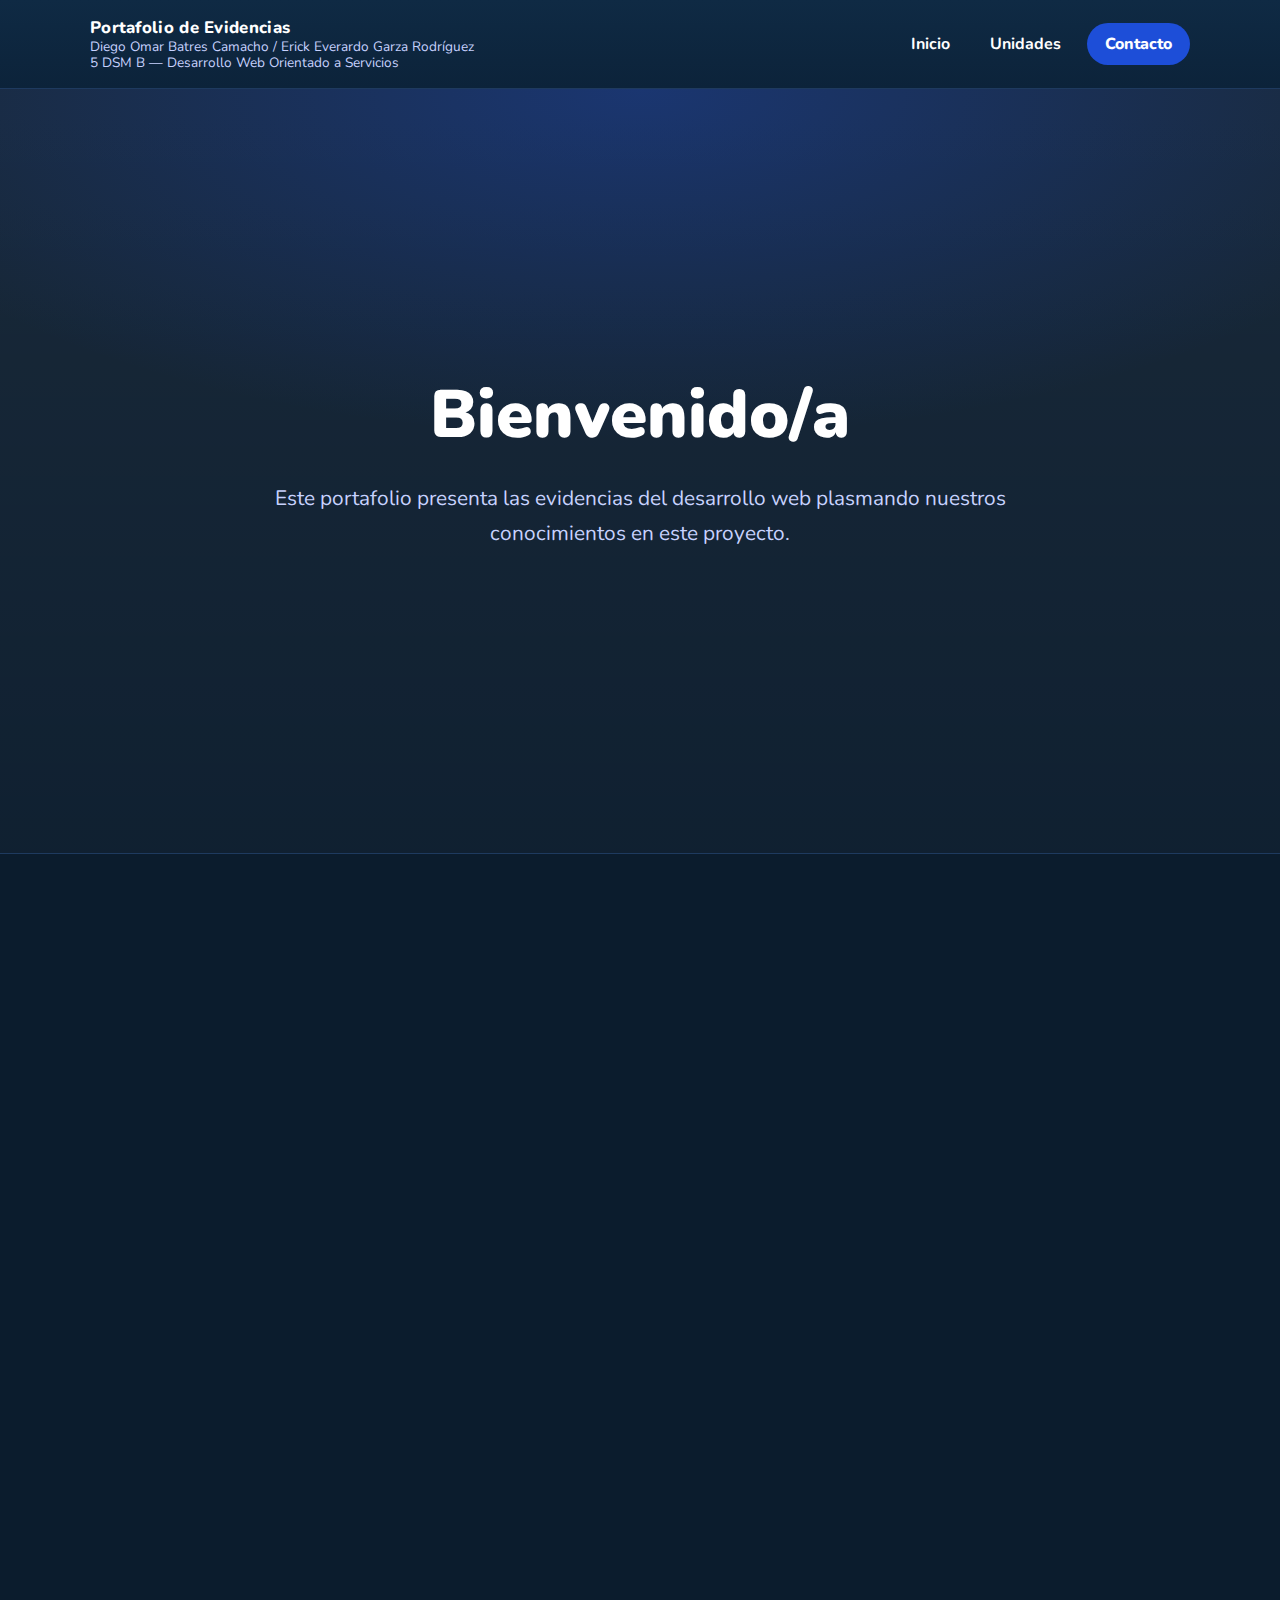
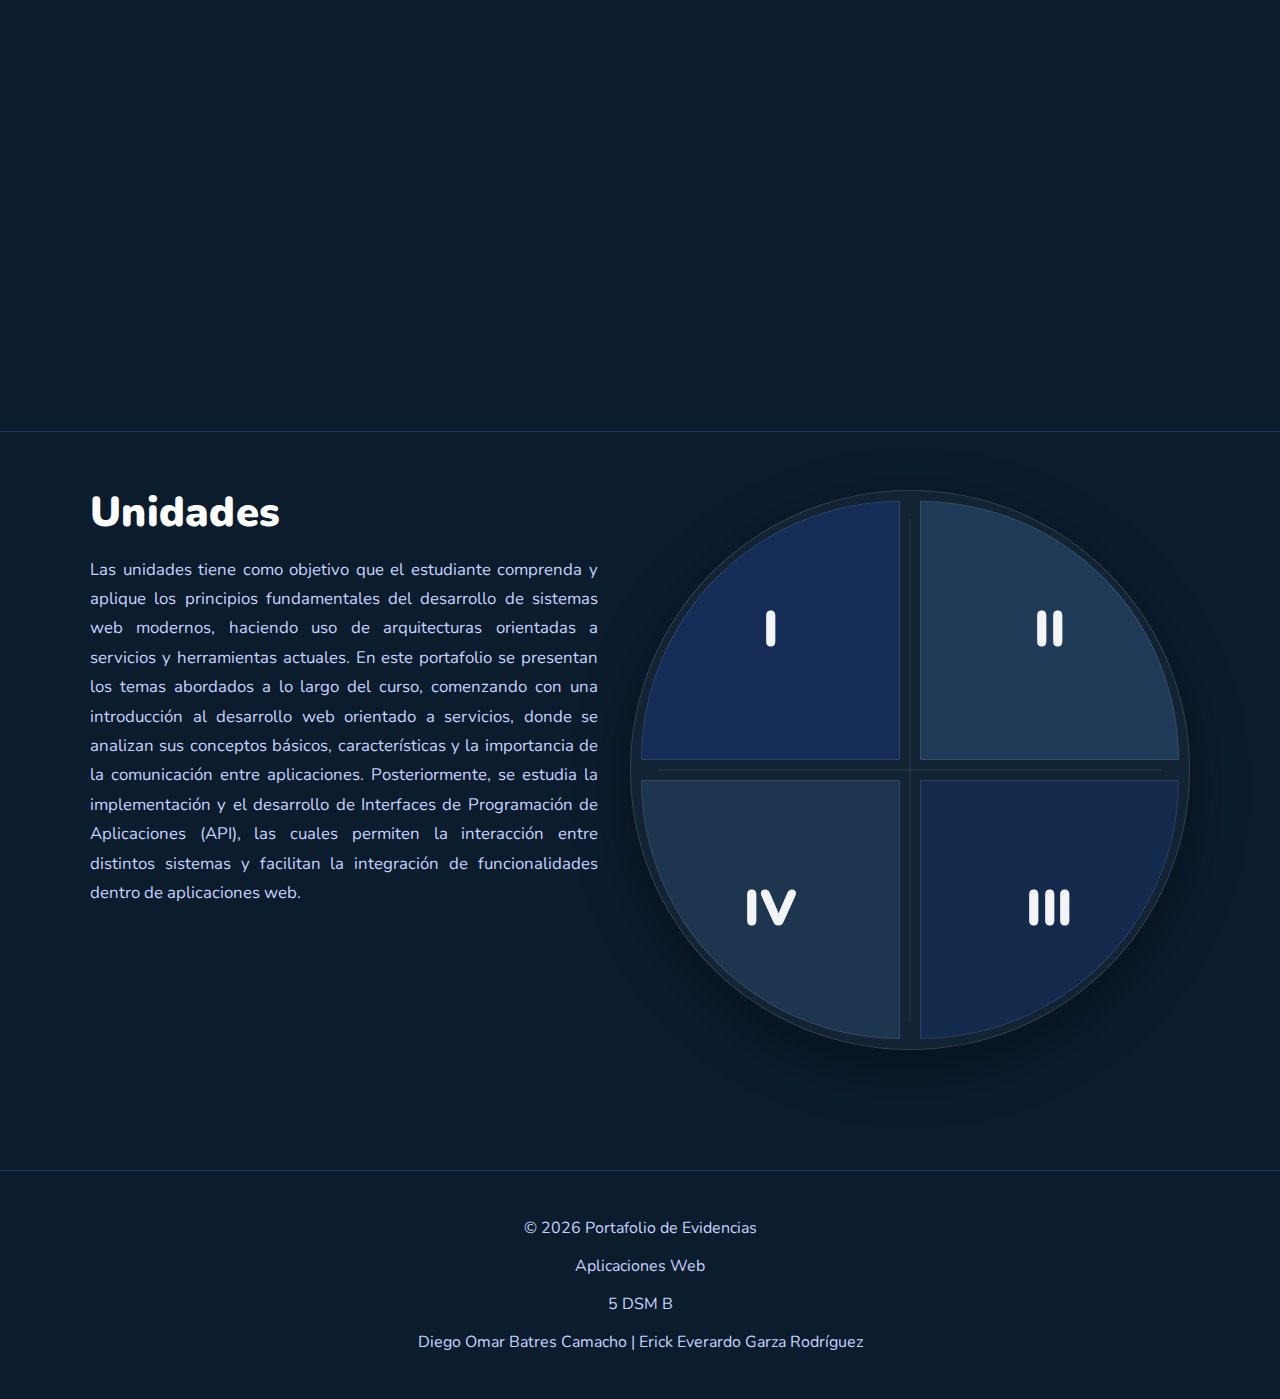
<file: virtualFolder/index.html>
<!doctype html>
<html lang="es">
<head>
  <meta charset="utf-8" />
  <meta name="viewport" content="width=device-width, initial-scale=1" />
  <title>Portafolio de Evidencias</title>

  <link rel="preconnect" href="https://fonts.googleapis.com">
  <link rel="preconnect" href="https://fonts.gstatic.com" crossorigin>
  <link href="https://fonts.googleapis.com/css2?family=Nunito:wght@400;600;700&display=swap" rel="stylesheet">

  <link rel="stylesheet" href="css/ssstyle.css" />
</head> 

<body id="top">

<!-- ===== HEADER ===== -->
<header class="site-header">
  <nav class="nav">

    <a class="brand" href="#top">

      <div class="brand__text">
        <div class="brand__title">Portafolio de Evidencias</div>
        <div class="brand__meta">Diego Omar Batres Camacho / Erick Everardo Garza Rodríguez</div>
        <div class="brand__meta">5 DSM B — Desarrollo Web Orientado a Servicios</div>
      </div>
    </a>

    <div class="nav__links">
      <a class="nav__link" href="#top">Inicio</a>
      <a class="nav__link" href="#unidades">Unidades</a>
      <a class="nav__btn" href="contacto.html">Contacto</a>
    </div>

  </nav>
</header>

<!-- ===== MAIN ===== -->
<main class="page-transition">
  <!-- ===== HERO ===== -->
  <section class="hero">
    <div class="hero__inner">
      <h1 class="hero__title wave">
        <span>B</span><span>i</span><span>e</span><span>n</span><span>v</span><span>e</span><span>n</span><span>i</span><span>d</span><span>o</span><span>/</span><span>a</span>
      </h1>
      <p class="hero__subtitle">
        Este portafolio presenta las evidencias del desarrollo web plasmando nuestros conocimientos en este proyecto.
      </p>
    </div>
  </section>
  <!-- ===== INFO (CARDS ALTERNADAS + WOW) ===== -->
  <section class="info">
    <div class="info-card left reveal">
      <div class="info-text">
        <h2>Propósito</h2>
        <p>
          Presentar de manera clara y estructurada las evidencias académicas obtenidas en la
          materia de Aplicaciones Web, demostrando la comprensión de los conceptos teóricos
          y prácticos relacionados con el desarrollo de sistemas web modernos orientados a servicios.
        </p>
      </div>
      <div class="info-icon">🎯</div>
    </div>
    <div class="info-card right reveal">
      <div class="info-icon">🧭</div>
      <div class="info-text">
        <h2>¿Qué encontrará el usuario?</h2>
        <p>
          Un conjunto de investigaciones, explicaciones y evidencias organizadas por unidades,
          donde se abordan temas fundamentales como el desarrollo web orientado a servicios,
          la implementación y el desarrollo de Interfaces de Programación de Aplicaciones (API),
          así como su correcta integración dentro de aplicaciones web.
        </p>
      </div>
    </div>
    <div class="info-card left reveal">
      <div class="info-text">
        <h2>Objetivo del proyecto</h2>
        <p>
          Demostrar, a través de un portafolio digital, los conocimientos adquiridos en la
          materia de Aplicaciones Web, aplicando buenas prácticas de diseño y desarrollo,
          con el fin de presentar una evidencia profesional que refleje la capacidad del
          estudiante para analizar, diseñar e implementar soluciones web funcionales.
        </p>
      </div>
      <div class="info-icon">🚀</div>
    </div>
  </section>

<!-- ===== UNIDADES ===== -->
<section id="unidades" class="section">
  <div class="container">

    <!-- ✅ SOLO ESTO: Layout como boceto (texto izquierda / círculo derecha) -->
    <div class="units__layout">

      <!-- IZQUIERDA: título + descripción -->
      <div class="units__left">
        <h2 class="units__title">Unidades</h2>
        <p class="units__description">
          Las unidades tiene como objetivo que el estudiante comprenda y aplique los principios fundamentales del desarrollo 
          de sistemas web modernos, haciendo uso de arquitecturas orientadas a servicios y herramientas actuales. 
          En este portafolio se presentan los temas abordados a lo largo del curso, 
          comenzando con una introducción al desarrollo web orientado a servicios, donde se analizan sus conceptos básicos, 
          características y la importancia de la comunicación entre aplicaciones. Posteriormente, 
          se estudia la implementación y el desarrollo de Interfaces de Programación de Aplicaciones (API), 
          las cuales permiten la interacción entre distintos sistemas y 
          facilitan la integración de funcionalidades dentro de aplicaciones web.
        </p>
      </div>

      <!-- DERECHA: círculo -->
      <div class="units__right">
        <div class="wheel2">
          <div class="wheel2__circle">

            <a class="quad quad--tl" href="unidades/u1.html">
              <div class="quad__front"><div class="quad__roman">I</div></div>
              <div class="quad__card">
                <div>
                  <h3>Unidad I</h3>
                  <p>Introducción al Desarrollo Web Orientado a Servicios.</p>
                  <span class="quad__cta">Entrar →</span>
                </div>
              </div>
            </a>

            <a class="quad quad--tr" href="unidades/u2.html">
              <div class="quad__front"><div class="quad__roman">II</div></div>
              <div class="quad__card">
                <div>
                  <h3>Unidad II</h3>
                  <p>Implementación de APIs.</p>
                  <span class="quad__cta">Entrar →</span>
                </div>
              </div>
            </a>

            <a class="quad quad--br" href="unidades/u3.html">
              <div class="quad__front"><div class="quad__roman">III</div></div>
              <div class="quad__card">
                <div>
                  <h3>Unidad III</h3>
                  <p>Desarrollo de APIs.</p>
                  <span class="quad__cta">Entrar →</span>
                </div>
              </div>
            </a>

            <a class="quad quad--bl" href="unidades/u4.html">
              <div class="quad__front"><div class="quad__roman">IV</div></div>
              <div class="quad__card">
                <div>
                  <h3>Unidad IV</h3>
                  <p>Implementación.</p>
                  <span class="quad__cta">Entrar →</span>
                </div>
              </div>
            </a>

          </div>
        </div>
      </div>

    </div>
    <!-- ✅ FIN del cambio -->

  </div>
</section>

</main>

<!-- ===== FOOTER ===== -->
<footer class="footer">
  <div class="footer-content">
    <p>© 2026 Portafolio de Evidencias</p>
    <p>Aplicaciones Web</p>
    <p>5 DSM B</p>
    <p>Diego Omar Batres Camacho | Erick Everardo Garza Rodríguez</p>
  </div>
</footer>
<script src="js/main.js"></script>

</body>
</html>
</file>
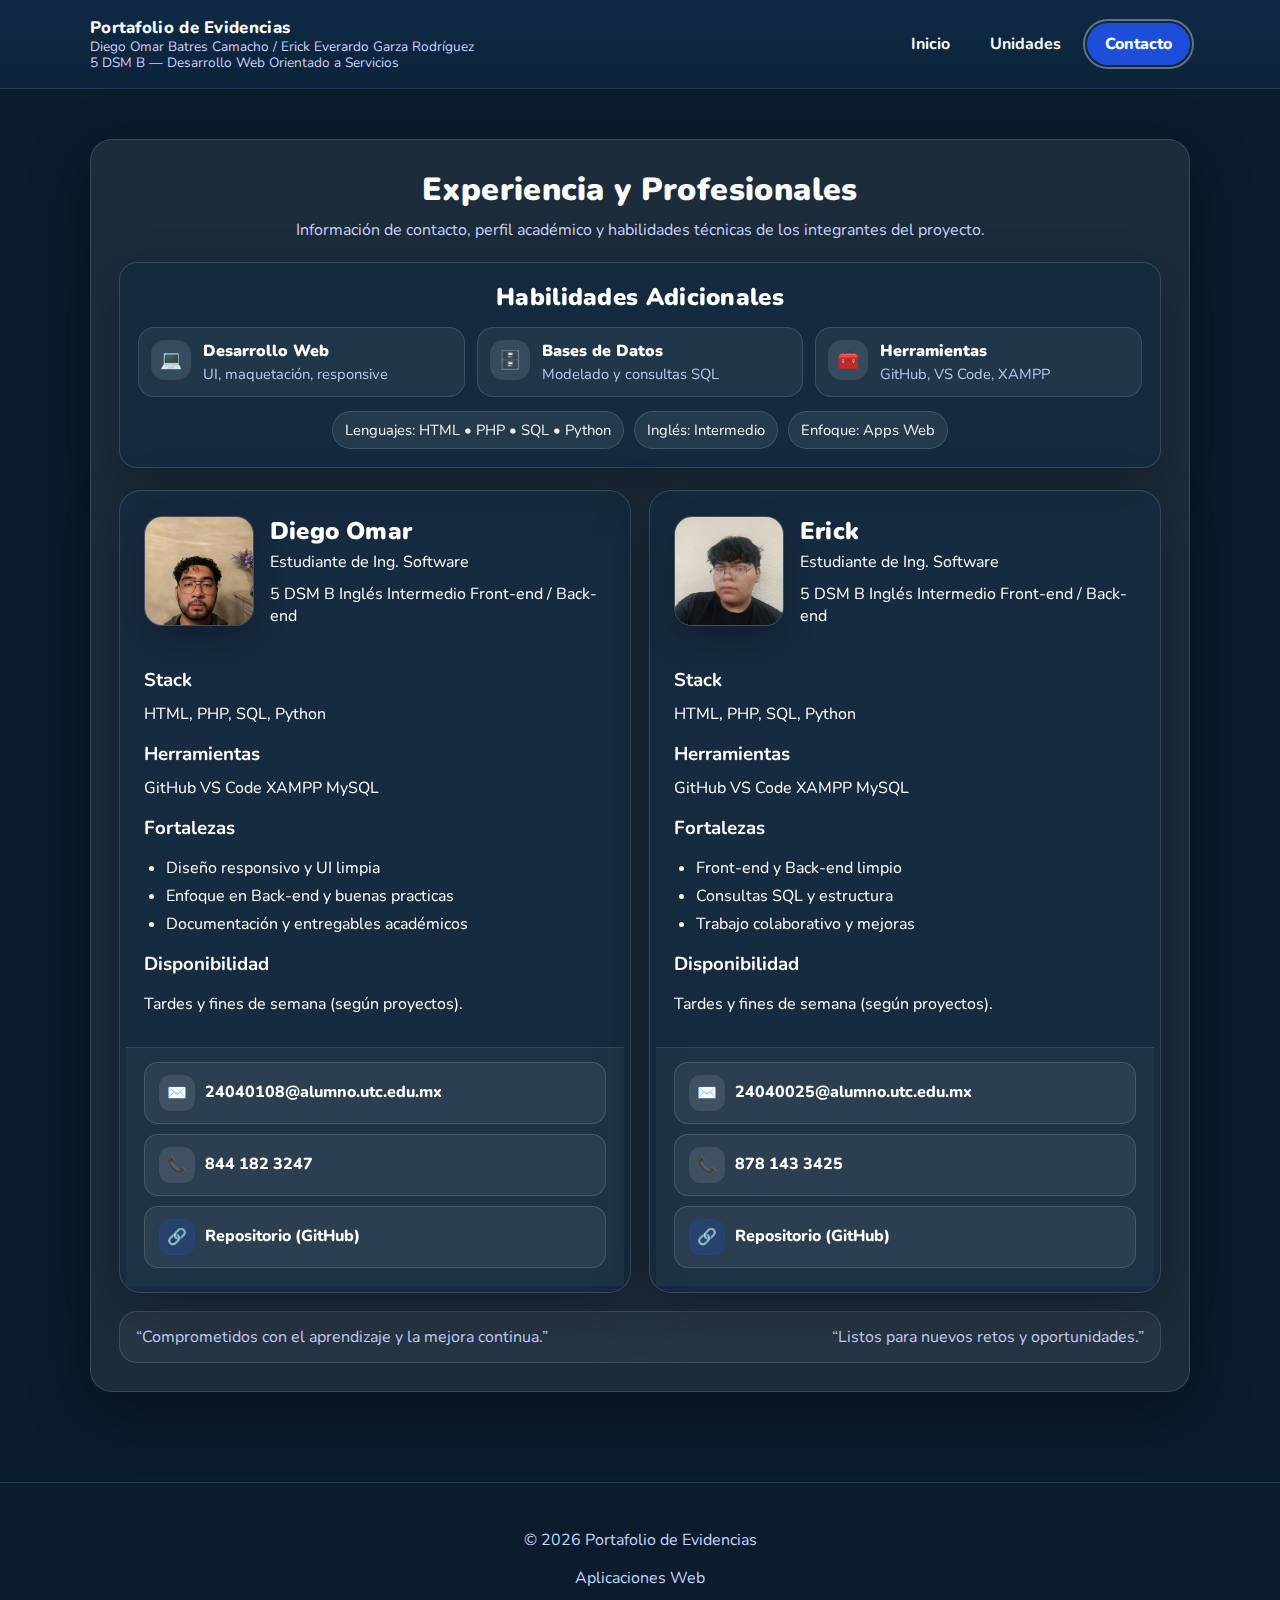
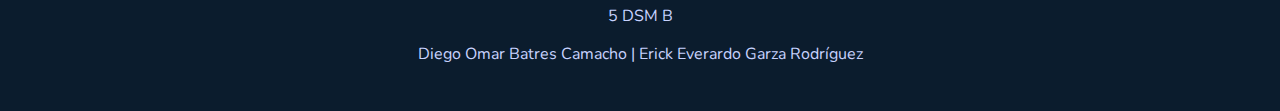
<file: virtualFolder/contacto.html>
<!doctype html>
<html lang="es">
<head>
  <meta charset="utf-8" />
  <meta name="viewport" content="width=device-width, initial-scale=1" />
  <title>Contacto | Portafolio de Evidencias</title>

  <!-- Tipografía -->
  <link rel="preconnect" href="https://fonts.googleapis.com">
  <link rel="preconnect" href="https://fonts.gstatic.com" crossorigin>
  <link href="https://fonts.googleapis.com/css2?family=Nunito:wght@400;600;700&display=swap" rel="stylesheet">

  <!-- Tu CSS general -->
  <link rel="stylesheet" href="css/ssstyle.css" />
</head>

<body id="top" class="page-contacto">

  <!-- ===== HEADER (mismo navbar) ===== -->
  <header class="site-header">
    <nav class="nav">

      <a class="brand" href="index.html#top">

        <div class="brand__text">
          <div class="brand__title">Portafolio de Evidencias</div>
          <div class="brand__meta">Diego Omar Batres Camacho / Erick Everardo Garza Rodríguez</div>
          <div class="brand__meta">5 DSM B — Desarrollo Web Orientado a Servicios</div>
        </div>
      </a>

      <div class="nav__links">
        <a class="nav__link" href="index.html#top">Inicio</a>
        <a class="nav__link" href="index.html#unidades">Unidades</a>

        <!-- Contacto (página actual) -->
        <a class="nav__btn nav__btn--active" href="contacto.html" aria-current="page">Contacto</a>
      </div>

    </nav>
  </header>
  <main class="contact-main page-transition container">
    <section class="contact-wrap" aria-label="Experiencia y Profesionales">
  
      <div class="contact-panel contact-panel--pro">
        <header class="contact-head">
          <h1 class="contact-title">Experiencia y Profesionales</h1>
          <p class="contact-subtitle">
            Información de contacto, perfil académico y habilidades técnicas de los integrantes del proyecto.
          </p>
        </header>
  
        <!-- Banda de habilidades del equipo -->
        <section class="skills-strip" aria-label="Habilidades adicionales del equipo">
          <div class="skills-strip__inner">
            <h2 class="skills-strip__title">Habilidades Adicionales</h2>
  
            <div class="skills-strip__grid">
              <div class="skill-pill">
                <span class="skill-pill__icon" aria-hidden="true">💻</span>
                <div class="skill-pill__text">
                  <span class="skill-pill__name">Desarrollo Web</span>
                  <span class="skill-pill__desc">UI, maquetación, responsive</span>
                </div>
              </div>
  
              <div class="skill-pill">
                <span class="skill-pill__icon" aria-hidden="true">🗄️</span>
                <div class="skill-pill__text">
                  <span class="skill-pill__name">Bases de Datos</span>
                  <span class="skill-pill__desc">Modelado y consultas SQL</span>
                </div>
              </div>
  
              <div class="skill-pill">
                <span class="skill-pill__icon" aria-hidden="true">🧰</span>
                <div class="skill-pill__text">
                  <span class="skill-pill__name">Herramientas</span>
                  <span class="skill-pill__desc">GitHub, VS Code, XAMPP</span>
                </div>
              </div>
            </div>
  
            <div class="skills-strip__badges" aria-label="Resumen rápido">
              <span class="badge">Lenguajes: HTML • PHP • SQL • Python</span>
              <span class="badge">Inglés: Intermedio</span>
              <span class="badge">Enfoque: Apps Web</span>
            </div>
          </div>
        </section>
  
        <!-- Perfiles -->
        <div class="profiles-grid">
  
          <!-- Diego -->
          <article class="profile-card profile-card--pro" aria-label="Perfil Diego Omar">
            <div class="profile-card__top">
              <div class="profile-photo profile-photo--pro">
                <img src="image/diego.jpg" alt="Foto de Diego Omar">
              </div>
  
              <div class="profile-top-info">
                <h2 class="profile-name">Diego Omar</h2>
                <p class="profile-role">Estudiante de Ing. Software</p>
  
                <div class="mini-badges">
                  <span class="mini-badge">5 DSM B</span>
                  <span class="mini-badge">Inglés Intermedio</span>
                  <span class="mini-badge">Front-end / Back-end</span>
                </div>
              </div>
            </div>
  
            <div class="profile-card__body">
              <h3 class="profile-section-title">Stack</h3>
              <div class="chips" aria-label="Lenguajes y tecnologías">
                <span class="chip">HTML,</span>
                <span class="chip">PHP,</span>
                <span class="chip">SQL,</span>
                <span class="chip">Python</span>
              </div>
  
              <h3 class="profile-section-title">Herramientas</h3>
              <div class="chips" aria-label="Herramientas">
                <span class="chip chip--soft">GitHub</span>
                <span class="chip chip--soft">VS Code</span>
                <span class="chip chip--soft">XAMPP</span>
                <span class="chip chip--soft">MySQL</span>
              </div>
  
              <h3 class="profile-section-title">Fortalezas</h3>
              <ul class="profile-list">
                <li>Diseño responsivo y UI limpia</li>
                <li>Enfoque en Back-end y buenas practicas</li>
                <li>Documentación y entregables académicos</li>
              </ul>
  
              <h3 class="profile-section-title">Disponibilidad</h3>
              <p class="profile-note">Tardes y fines de semana (según proyectos).</p>
            </div>

            <div class="profile-card__actions" aria-label="Acciones de contacto">
                <div class="cta cta--static" role="group" aria-label="Correo">
                  <span class="cta__icon" aria-hidden="true">✉️</span>
                  <span class="cta__text">24040108@alumno.utc.edu.mx</span>
                </div>
              
                <div class="cta cta--static" role="group" aria-label="Teléfono">
                  <span class="cta__icon" aria-hidden="true">📞</span>
                  <span class="cta__text">844 182 3247</span>
                </div>
              
                <!-- SOLO ESTE ES CLICKEABLE -->
                <a class="cta cta--repo" href="https://github.com/USUARIO/REPO" target="_blank" rel="noopener">
                  <span class="cta__icon" aria-hidden="true">🔗</span>
                  <span class="cta__text">Repositorio (GitHub)</span>
                </a>
              </div>
              
          </article>
  
          <!-- Erick -->
          <article class="profile-card profile-card--pro" aria-label="Perfil Erick">
            <div class="profile-card__top">
              <div class="profile-photo profile-photo--pro">
                <img src="image/erick.jpg.jpeg" alt="Foto de Erick">
              </div>
  
              <div class="profile-top-info">
                <h2 class="profile-name">Erick</h2>
                <p class="profile-role">Estudiante de Ing. Software</p>
  
                <div class="mini-badges">
                  <span class="mini-badge">5 DSM B</span>
                  <span class="mini-badge">Inglés Intermedio</span>
                  <span class="mini-badge">Front-end / Back-end</span>
                </div>
              </div>
            </div>
  
            <div class="profile-card__body">
              <h3 class="profile-section-title">Stack</h3>
              <div class="chips" aria-label="Lenguajes y tecnologías">
                <span class="chip">HTML,</span>
                <span class="chip">PHP,</span>
                <span class="chip">SQL,</span>
                <span class="chip">Python</span>
              </div>
  
              <h3 class="profile-section-title">Herramientas</h3>
              <div class="chips" aria-label="Herramientas">
                <span class="chip chip--soft">GitHub</span>
                <span class="chip chip--soft">VS Code</span>
                <span class="chip chip--soft">XAMPP</span>
                <span class="chip chip--soft">MySQL</span>
              </div>
  
              <h3 class="profile-section-title">Fortalezas</h3>
              <ul class="profile-list">
                <li>Front-end y Back-end limpio</li>
                <li>Consultas SQL y estructura</li>
                <li>Trabajo colaborativo y mejoras</li>
              </ul>
  
              <h3 class="profile-section-title">Disponibilidad</h3>
              <p class="profile-note">Tardes y fines de semana (según proyectos).</p>
            </div>
  
            <div class="profile-card__actions" aria-label="Acciones de contacto">
                <div class="cta cta--static" role="group" aria-label="Correo">
                  <span class="cta__icon" aria-hidden="true">✉️</span>
                  <span class="cta__text">24040025@alumno.utc.edu.mx</span>
                </div>
              
                <div class="cta cta--static" role="group" aria-label="Teléfono">
                  <span class="cta__icon" aria-hidden="true">📞</span>
                  <span class="cta__text">878 143 3425</span>
                </div>
              
                <!-- SOLO ESTE ES CLICKEABLE -->
                <a class="cta cta--repo" href="https://github.com/USUARIO/REPO" target="_blank" rel="noopener">
                  <span class="cta__icon" aria-hidden="true">🔗</span>
                  <span class="cta__text">Repositorio (GitHub)</span>
                </a>
              </div>
              
          </article>
  
        </div>
  
        <div class="contact-quote" aria-label="Frase del equipo">
          <p>“Comprometidos con el aprendizaje y la mejora continua.”</p>
          <p>“Listos para nuevos retos y oportunidades.”</p>
        </div>
  
      </div>
    </section>
  </main>
  
        <!-- ===== FOOTER (mismo footer) ===== -->
        <footer class="footer">
            <div class="footer-content">
                <p>© 2026 Portafolio de Evidencias</p>
                <p>Aplicaciones Web</p>
                <p>5 DSM B</p>
                <p>Diego Omar Batres Camacho | Erick Everardo Garza Rodríguez</p>
            </div>
        </footer>
        <script src="js/main.js"></script>
    </body>
    </html>
</file>
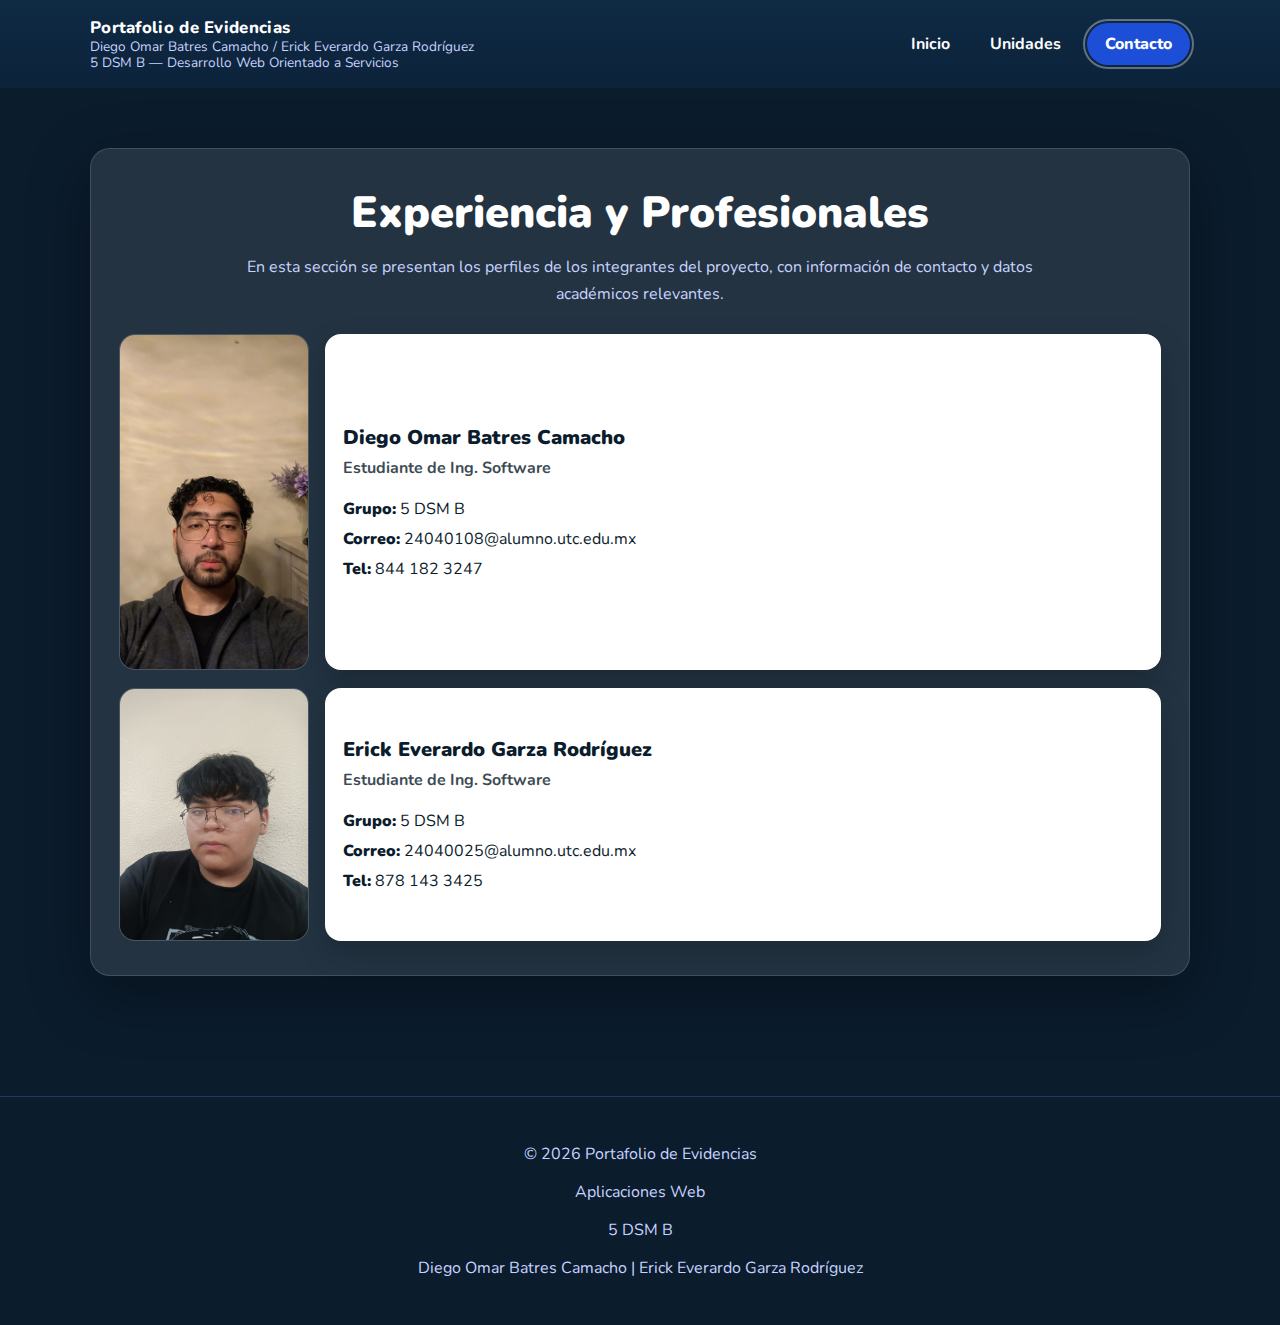
<file: virtualFolder (2) (1)/virtualFolder/contacto.html>
<!doctype html>
<html lang="es">
<head>
  <meta charset="utf-8" />
  <meta name="viewport" content="width=device-width, initial-scale=1" />
  <title>Contacto | Portafolio de Evidencias</title>

  <!-- Tipografía -->
  <link rel="preconnect" href="https://fonts.googleapis.com">
  <link rel="preconnect" href="https://fonts.gstatic.com" crossorigin>
  <link href="https://fonts.googleapis.com/css2?family=Nunito:wght@400;600;700&display=swap" rel="stylesheet">

  <!-- Tu CSS general -->
  <link rel="stylesheet" href="css/ssstyle.css" />
</head>

<body id="top" class="page-contacto">

  <!-- ===== HEADER (mismo navbar) ===== -->
  <header class="site-header">
    <nav class="nav">

      <a class="brand" href="index.html#top">

        <div class="brand__text">
          <div class="brand__title">Portafolio de Evidencias</div>
          <div class="brand__meta">Diego Omar Batres Camacho / Erick Everardo Garza Rodríguez</div>
          <div class="brand__meta">5 DSM B — Desarrollo Web Orientado a Servicios</div>
        </div>
      </a>

      <div class="nav__links">
        <a class="nav__link" href="index.html#top">Inicio</a>
        <a class="nav__link" href="index.html#unidades">Unidades</a>

        <!-- Contacto (página actual) -->
        <a class="nav__btn nav__btn--active" href="contacto.html" aria-current="page">Contacto</a>
      </div>

    </nav>
  </header>
  <main class="page-transition">
    <!-- ===== MAIN ===== -->
        <section class="contact-section" aria-label="Contacto">
            <div class="container">
                <div class="contact-panel">
                    <h1 class="contact-title">Experiencia y Profesionales</h1>
                    <p class="contact-subtitle">
                        En esta sección se presentan los perfiles de los integrantes del proyecto, con información de contacto y
                        datos académicos relevantes.</p>
                        <div class="contact-list">
                            <!-- ===== TARJETA 1: Diego ===== -->
                            <article class="person-card">
                                <div class="person-photo">
                                    <!-- PON TU FOTO AQUÍ -->
                                    <img src="image/diego.jpg" alt="Foto de Diego Omar">
                                </div>
                                <div class="person-info">
                                    <h2 class="person-name">Diego Omar Batres Camacho</h2>
                                    <p class="person-role">Estudiante de Ing. Software</p>
                                    <div class="person-meta">
                                        <p><span>Grupo:</span> 5 DSM B</p>
                                        <p><span>Correo:</span> 24040108@alumno.utc.edu.mx</p>
                                        <p><span>Tel:</span> 844 182 3247</p>
                                    </div>
                                </div>
                            </article>
                            <!-- ===== TARJETA 2: Erik ===== -->
                            <article class="person-card">
                                <div class="person-photo">
                                    <!-- PON LA FOTO DE ERIK AQUÍ -->
                                    <img src="image/erick.jpg.jpeg" alt="Foto de Erik">
                                </div>
                                <div class="person-info">
                                    <h2 class="person-name">Erick Everardo Garza Rodríguez</h2>
                                    <p class="person-role">Estudiante de Ing. Software</p>
                                    <div class="person-meta">
                                        <p><span>Grupo:</span> 5 DSM B</p>
                                        <p><span>Correo:</span> 24040025@alumno.utc.edu.mx</p>
                                        <p><span>Tel:</span> 878 143 3425</p>
                                    </div>
                                </div>
                            </article>
                        </div><!-- /contact-list -->
                    </div><!-- /contact-panel -->
                </div><!-- /container -->
            </section>
  </main>
        <!-- ===== FOOTER (mismo footer) ===== -->
        <footer class="footer">
            <div class="footer-content">
                <p>© 2026 Portafolio de Evidencias</p>
                <p>Aplicaciones Web</p>
                <p>5 DSM B</p>
                <p>Diego Omar Batres Camacho | Erick Everardo Garza Rodríguez</p>
            </div>
        </footer>
        <script src="js/main.js"></script>
    </body>
    </html>
</file>
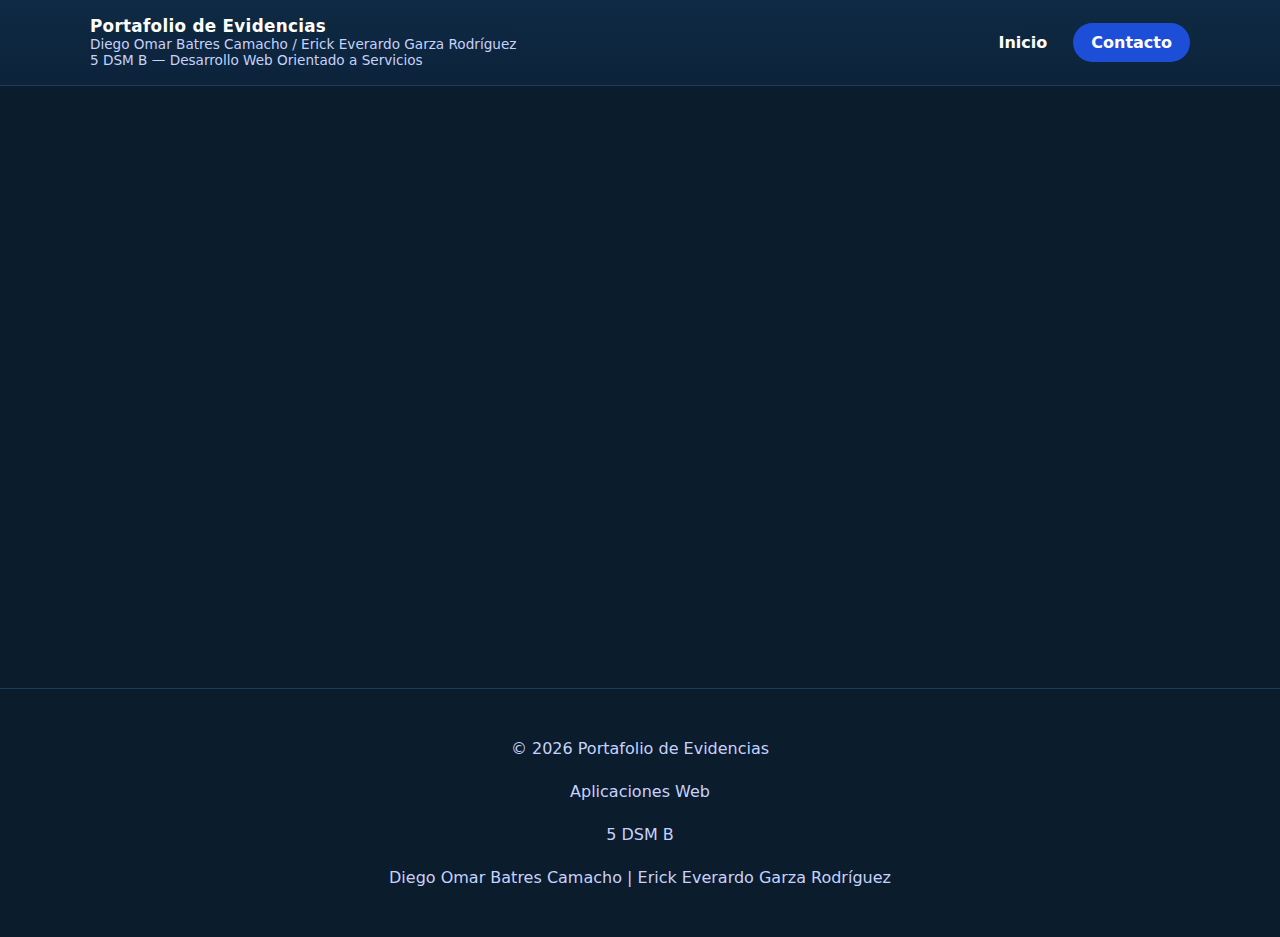
<file: virtualFolder/unidades/u1.html>
<!DOCTYPE html>
<html lang="es">
<head>
  <meta charset="UTF-8">
  <meta name="viewport" content="width=device-width, initial-scale=1.0">
  <title>Unidad 1</title>
  <link rel="stylesheet" href="../css/unidadess.css">
  
</head>

<body>

  <header class="site-header">
    <nav class="nav">
      <a class="brand" href="#top">
        <div class="brand__text">
          <div class="brand__title">Portafolio de Evidencias</div>
          <div class="brand__meta">Diego Omar Batres Camacho / Erick Everardo Garza Rodríguez</div>
          <div class="brand__meta">5 DSM B — Desarrollo Web Orientado a Servicios</div>
        </div>
      </a>
  
      <div class="nav__links">
        <a class="nav__link" href="../index.html">Inicio</a>
        <a class="nav__btn" href="../contacto.html">Contacto</a>
      </div>
  
    </nav>
  </header>

<main class="page-transition container">

  <h2 class="fade-up">
    Contenido de la primera unidad
    <span class="unit-badge">Unidad 1</span>
  </h2>

  <p class="fade-up">
    Introducción al Desarrollo Web Orientado a Servicios.
  </p>

  <!-- 1 -->
  <div class="accordion-card fade-up">
    <button class="accordion-btn">
      1. Paradigma del desarrollo de aplicaciones orientadas a servicios
      <span class="icon">+</span>
    </button>

    <div class="accordion-content">
      <p>
        • Distinguir los servicios que se ofrecen en la web.<br>
        • Identificar las características de las aplicaciones orientadas a servicios.<br>
        • Identificar el concepto de aplicaciones web híbridas (Mashup).
      </p>

      <a href="#" class="btn-evidencias" id="btnModalTema1">Ver evidencias</a>
    </div>
  </div>
   <div class="modal" id="modalTema1">
        <div class="modal-contenido">
            <span class="btn-cerrar" id="cerrarModalTema1">&times;</span>
            <h2>Evidencias - Paradigma de Aplicaciones Orientadas a Servicios</h2>

            <div class="modal-tema">
                <h3>Servicios ofrecidos en la web</h3>
                <ul>
                    <li><strong>Servicios web públicos:</strong> Ej. APIs de Google Maps, Twitter, OpenWeatherMap (ofrecen datos/funcionalidades a terceros).</li>
                    <li><strong>Servicios web empresariales:</strong> Ej. Sistemas de gestión de ventas, recursos humanos o facturación (para uso interno o entre empresas).</li>
                    <li><strong>Servicios web de infraestructura:</strong> Ej. Almacenamiento en la nube (AWS S3), servidores virtuales (Azure) (soporte técnico y operativo).</li>
                    <li><strong>Servicios web de comunicación:</strong> Ej. Correo electrónico, mensajería instantánea, videoconferencias.</li>
                </ul>
            </div>

            <div class="modal-tema">
                <h3>Características de las aplicaciones orientadas a servicios</h3>
                <ul>
                    <li>Reutilización de componentes/servicios en diferentes proyectos.</li>
                    <li>Desacoplamiento entre la lógica del servicio y su consumo.</li>
                    <li>Interoperabilidad entre plataformas (ej: Java con .NET).</li>
                    <li>Escalabilidad: Se pueden agregar/modificar servicios sin afectar el sistema completo.</li>
                    <li>Modularidad: Cada servicio cumple una función específica y bien definida.</li>
                </ul>
            </div>

            <div class="modal-tema">
                <h3>Aplicaciones web híbridas (Mashup)</h3>
                <p>Las aplicaciones web híbridas, también llamadas Mashup, son aplicaciones que combinan información o servicios de diferentes fuentes para crear una sola aplicación. Estas fuentes pueden ser otras páginas web, APIs o servicios en línea.</p>
                <p><strong>Ejemplo:</strong> Un mapa que muestra ubicaciones de restaurantes, integrando Google Maps API (para el mapa) y Yelp API (para información de restaurantes).</p>
                <p>Características clave: <br>
                   -Utilizan datos de diferentes sitios o servicios <br>
                   -Se apoyan en APIs para obtener información <br>
                   -Funcionan a través de internet <br>
                   -Integran contenido como mapas, videos, datos o redes sociales <br>
                   -Son dinámicas, la información se actualiza constantemente <br>
                   -Permiten reutilizar servicios existentes</p>
            </div>
        </div>
    </div>

    <!-- Modal Tema 2 (mantiene el contenido anterior) -->
    <div class="modal" id="modalTema2">
        <div class="modal-contenido">
            <span class="btn-cerrar" id="cerrarModalTema2">&times;</span>
            <h2>Evidencias - Arquitectura Orientada a Servicios (SOA)</h2>

            <div class="modal-tema">
                <h3>¿Qué es SOA?</h3>
                <p>Arquitectura de software que organiza la funcionalidad de un sistema en módulos independientes llamados "servicios", los cuales se comunican entre sí a través de interfaces estándar, permitiendo flexibilidad, reutilización e interoperabilidad entre diferentes plataformas y tecnologías.</p>
            </div>

            <div class="modal-tema">
                <h3>Principios de diseño</h3>
                <ul>
                    <li>Reutilización de servicios</li>
                    <li>Desacoplamiento entre proveedor y consumidor</li>
                    <li>Interoperabilidad entre tecnologías</li>
                    <li>Autonomía de cada servicio</li>
                    <li>Alta cohesión en la lógica de cada servicio</li>
                </ul>
            </div>

            <div class="modal-tema">
                <h3>Estándares asociados</h3>
                <ul>
                    <li><strong>XML:</strong> Lenguaje de marcado para estructurar y transportar datos de forma legible por máquina y humano.</li>
                    <li><strong>SOAP:</strong> Protocolo para el intercambio de mensajes estructurados en entornos distribuidos.</li>
                    <li><strong>WSDL:</strong> Lenguaje para describir la funcionalidad de servicios web y cómo acceder a ellos.</li>
                    <li><strong>UDDI:</strong> Directorio para registrar y buscar servicios web disponibles.</li>
                    <li><strong>REST:</strong> Estilo arquitectónico que utiliza métodos HTTP (GET, POST, PUT, DELETE) para interactuar con recursos, basado en principios simples y escalables.</li>
                </ul>
            </div>
        </div>
    </div>    
  <!-- 2 -->
  <div class="accordion-card fade-up">
    <button class="accordion-btn">
      2. Arquitectura Orientada a Servicios (SOA)
      <span class="icon">+</span>
    </button>

    <div class="accordion-content">
      <p>
        • Definir qué es SOA.<br>
        • Identificar principios de diseño.<br>
        • Estándares: XML, SOAP, WSDL, UDDI, REST.
      </p>

      <a href="#" class="btn-evidencias" id="btnAbrirModal">Ver evidencias</a>
    <br>

    </div>
    
  </div>
    <!-- Modal de evidencias -->
    <div class="modal" id="modalEvidencias">
        <div class="modal-contenido">
            <span class="btn-cerrar" id="btnCerrarModal">&times;</span>
            <h2>Evidencias - Arquitectura Orientada a Servicios (SOA)</h2>

            <div class="modal-tema">
                <h3>¿Qué es SOA?</h3>
                <p>Arquitectura de software que organiza la funcionalidad de un sistema en módulos independientes llamados "servicios", los cuales se comunican entre sí a través de interfaces estándar, permitiendo flexibilidad, reutilización e interoperabilidad entre diferentes plataformas y tecnologías.</p>
            </div>

            <div class="modal-tema">
                <h3>Principios de diseño</h3>
                <ul>
                    <li>Reutilización de servicios</li>
                    <li>Desacoplamiento entre proveedor y consumidor</li>
                    <li>Interoperabilidad entre tecnologías</li>
                    <li>Autonomía de cada servicio</li>
                    <li>Alta cohesión en la lógica de cada servicio</li>
                </ul>
            </div>

            <div class="modal-tema">
                <h3>Estándares asociados</h3>
                <ul>
                    <li><strong>XML:</strong> Lenguaje de marcado para estructurar y transportar datos de forma legible por máquina y humano.</li>
                    <li><strong>SOAP:</strong> Protocolo para el intercambio de mensajes estructurados en entornos distribuidos.</li>
                    <li><strong>WSDL:</strong> Lenguaje para describir la funcionalidad de servicios web y cómo acceder a ellos.</li>
                    <li><strong>UDDI:</strong> Directorio para registrar y buscar servicios web disponibles.</li>
                    <li><strong>REST:</strong> Estilo arquitectónico que utiliza métodos HTTP (GET, POST, PUT, DELETE) para interactuar con recursos, basado en principios simples y escalables.</li>
                </ul>
            </div>
        </div>
    </div>

  <!-- 3 -->
  <div class="accordion-card fade-up">
    <button class="accordion-btn">
      3. Saber Hacer #1
      <span class="icon">+</span>
    </button>

    <div class="accordion-content">
      <p>
        • Envío de correos.<br>
        • Suscripción según indicaciones del profesor.
      </p>

      <a href="#" class="btn">Ver evidencias</a>
    </div>
  </div>

  <!-- 4 -->
  <div class="accordion-card fade-up">
    <button class="accordion-btn">
      4. Saber Hacer #2
      <span class="icon">+</span>
    </button>

    <div class="accordion-content">
      <p>

      </p>

      <a href="#" class="btn">Ver evidencias</a>
    </div>
  </div>

</main>
<script src="../js/u1.js"></script>
<script src="../js/main.js"></script>

<!-- ===== FOOTER ===== -->
<footer class="footer">
  <div class="footer-content">
    <p>© 2026 Portafolio de Evidencias</p>
    <p>Aplicaciones Web</p>
    <p>5 DSM B</p>
    <p>Diego Omar Batres Camacho | Erick Everardo Garza Rodríguez</p>
  </div>
</footer>

</body>
</html>
</file>
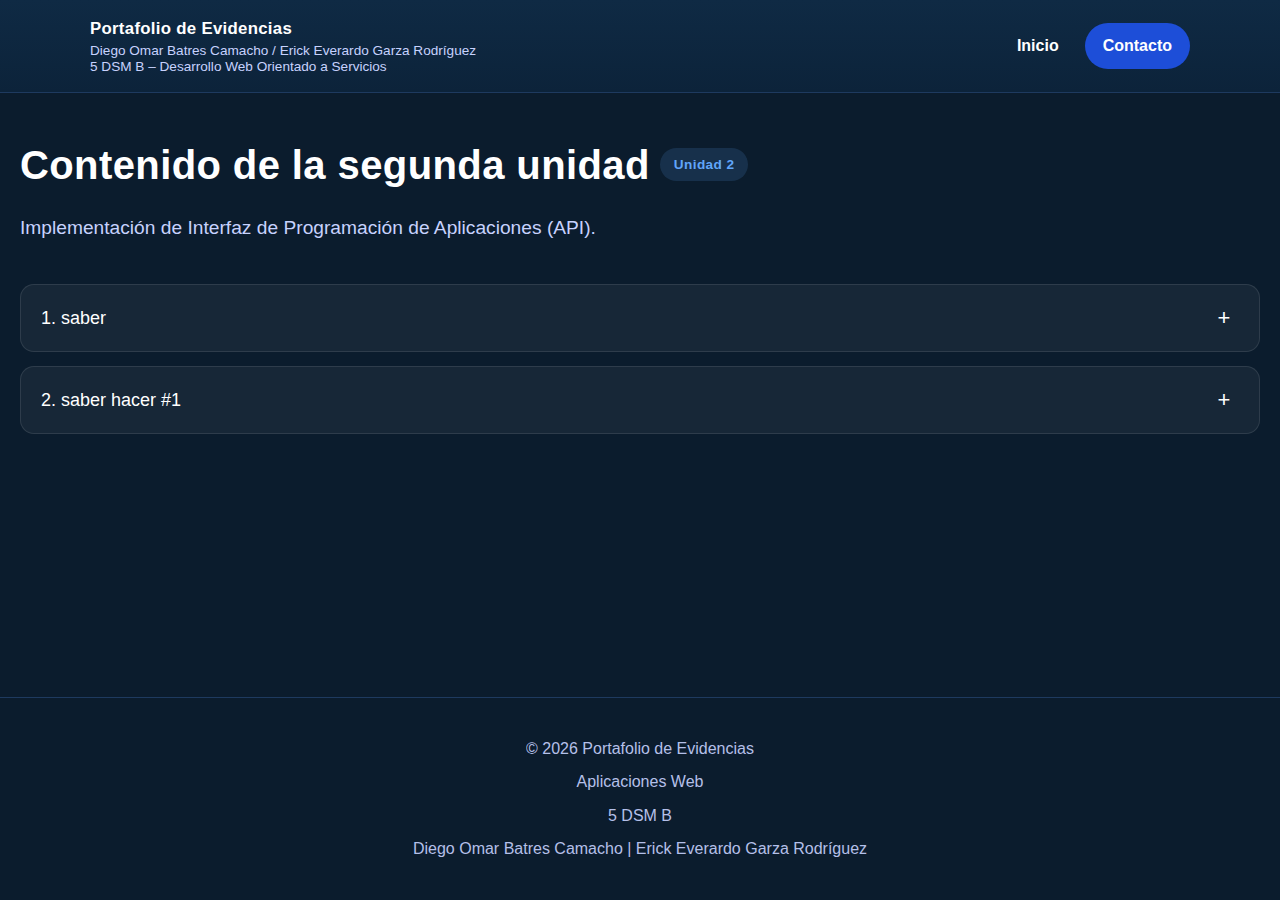
<file: virtualFolder/unidades/u2.html>
<!DOCTYPE html>
<html lang="es">
<head>
  <meta charset="UTF-8">
  <meta name="viewport" content="width=device-width, initial-scale=1.0">
  <title>Unidad 2</title>
  <link rel="stylesheet" href="../css/unidad2.css">
</head>

<body>

  <header class="site-header">
    <nav class="nav">
      <a class="brand" href="#top">
        <div class="brand__text">
          <div class="brand__title">Portafolio de Evidencias</div>
          <div class="brand__meta">Diego Omar Batres Camacho / Erick Everardo Garza Rodríguez</div>
          <div class="brand__meta">5 DSM B – Desarrollo Web Orientado a Servicios</div>
        </div>
      </a>
  
      <div class="nav__links">
        <a class="nav__link" href="../index.html">Inicio</a>
        <a class="nav__btn" href="../contacto.html">Contacto</a>
      </div>
  
    </nav>
  </header>

<main class="page-transition container">

  <h2 class="fade-up">
    Contenido de la segunda unidad
    <span class="unit-badge">Unidad 2</span>
  </h2>

  <p class="fade-up">
    Implementación de Interfaz de Programación de Aplicaciones (API).
  </p>

  <!-- ═══════════════════════════════════════════════════════════ -->
  <!-- ACORDEÓN 1 - TIPOS DE SERVICIOS WEB -->
  <!-- ═══════════════════════════════════════════════════════════ -->
  <div class="accordion-card fade-up">
    <button class="accordion-btn">
      1. saber
      <span class="icon">+</span>
    </button>

    <div class="accordion-content">
      <p>Tipos de Servicios Web:<br>
        • Geolocalización<br>
        • Redes Sociales<br>
        • Bases de Datos<br>
        • Plataformas On-Line<br>
        • Plataformas Streaming
      </p>

      <a href="#" class="btn-evidencias" id="btnModalTema1">Ver evidencias</a>
    </div>
  </div>

  <!-- ═══════════════════════════════════════════════════════════ -->
  <!-- MODAL TEMA 1 - TIPOS DE SERVICIOS WEB (DISEÑO INFOGRÁFICO) -->
  <!-- ═══════════════════════════════════════════════════════════ -->
  <div class="modal" id="modalTema1">
    <div class="modal-contenido">
      <span class="btn-cerrar" id="cerrarModalTema1">&times;</span>
      <h2>💡 Tipos de Servicios Web - Tecnologías Modernas</h2>

      <!-- ═══════════════════════════════════════════════════════════ -->
      <!-- 🌍 GEOLOCALIZACIÓN -->
      <!-- ═══════════════════════════════════════════════════════════ -->
      <div class="modal-tema">
        <div class="tema-header">
          <div class="icono-grande">🌍</div>
          <div>
            <h3>Geolocalización</h3>
            <p class="tema-subtitle">es una tecnología que permite identificar la ubicación geográfica exacta o aproximada de un usuario, dispositivo o sistema mediante el uso de GPS, redes móviles, direcciones IP o conexiones Wi-Fi. Es ampliamente utilizada en aplicaciones web y móviles para ofrecer servicios personalizados basados en la ubicación.</p>
          </div>
        </div>

        <!-- Definición Principal -->
        <div class="definicion-principal">
          <div class="definicion-contenido">
            <h4>¿Qué es?</h4>
            <p>La geolocalización es una tecnología que permite identificar la ubicación geográfica de un usuario o dispositivo en tiempo real.</p>
          </div>
          <div class="definicion-imagen">
            <!-- ⭐ ESPACIO PARA TU IMAGEN/GIF ⭐ -->
            <div class="imagen-container">
              <div class="imagen-placeholder-new">
              <img src="../image/gif/geo.gif" alt="Geolocalización" class="imagen-modal">
              </div>
            </div>
          </div>
        </div>

        <!-- Grid de Características -->
        <div class="caracteristicas-grid">
          <div class="caracteristica-item">
            <span class="car-icono">📡</span>
            <h5>Tecnología GPS</h5>
            <p>Utiliza GPS, redes Wi-Fi o datos móviles</p>
          </div>
          <div class="caracteristica-item">
            <span class="car-icono">🗺️</span>
            <h5>Mapas Interactivos</h5>
            <p>Permite mostrar mapas interactivos y rutas</p>
          </div>
          <div class="caracteristica-item">
            <span class="car-icono">🏪</span>
            <h5>Búsqueda Local</h5>
            <p>Ubica negocios cercanos o servicios</p>
          </div>
          <div class="caracteristica-item">
            <span class="car-icono">✨</span>
            <h5>Personalización</h5>
            <p>Mejora experiencia con contenido según ubicación</p>
          </div>
        </div>

        <!-- Ejemplos Destacados -->
        <div class="ejemplos-destacados">
          <h4>📱 Aplicaciones Populares</h4>
          <div class="ejemplos-tags">
            <span class="tag-ejemplo">Google Maps</span>
            <span class="tag-ejemplo">Uber</span>
            <span class="tag-ejemplo">Rappi</span>
            <span class="tag-ejemplo">iFood</span>
            <span class="tag-ejemplo">Find My iPhone</span>
            <span class="tag-ejemplo">Waze</span>
          </div>
        </div>
      </div>

      <!-- ═══════════════════════════════════════════════════════════ -->
      <!-- 📱 REDES SOCIALES -->
      <!-- ═══════════════════════════════════════════════════════════ -->
      <div class="modal-tema">
        <div class="tema-header tema-social">
          <div class="icono-grande">📱</div>
          <div>
            <h3>Redes Sociales</h3>
            <p class="tema-subtitle">Las redes sociales son plataformas digitales diseñadas para la interacción social, donde los usuarios pueden crear perfiles, compartir contenido y comunicarse con otras personas o comunidades. Han transformado la forma en que se comparte información y se construyen relaciones a nivel global.</p>
          </div>
        </div>

        <!-- Definición Principal -->
        <div class="definicion-principal">
          <div class="definicion-contenido">
            <h4>¿Qué son?</h4>
            <p>Las redes sociales son plataformas digitales que permiten la comunicación, interacción y el intercambio de contenido entre usuarios.</p>
          </div>
          <div class="definicion-imagen">
            <!-- ⭐ ESPACIO PARA TU IMAGEN/GIF ⭐ -->
            <div class="imagen-container">

              <div class="imagen-placeholder-new">
                <span class="icono-placeholder"></span>
                <img src="../image/gif/redes.gif" alt="Redes Sociales" class="imagen-modal">
              </div>
            </div>
          </div>
        </div>

        <!-- Grid de Características -->
        <div class="caracteristicas-grid">
          <div class="caracteristica-item item-social">
            <span class="car-icono">📝</span>
            <h5>Contenido Multimedia</h5>
            <p>Comparte texto, imágenes, videos y enlaces</p>
          </div>
          <div class="caracteristica-item item-social">
            <span class="car-icono">⚡</span>
            <h5>Tiempo Real</h5>
            <p>Facilitan comunicación instantánea</p>
          </div>
          <div class="caracteristica-item item-social">
            <span class="car-icono">📊</span>
            <h5>Marketing Digital</h5>
            <p>Usadas para publicidad y promoción</p>
          </div>
          <div class="caracteristica-item item-social">
            <span class="car-icono">👥</span>
            <h5>Comunidades</h5>
            <p>Crean comunidades y difunden información</p>
          </div>
        </div>

        <!-- Ejemplos Destacados -->
        <div class="ejemplos-destacados">
          <h4>🌟 Plataformas Principales</h4>
          <div class="ejemplos-tags">
            <span class="tag-ejemplo tag-social">Facebook</span>
            <span class="tag-ejemplo tag-social">Instagram</span>
            <span class="tag-ejemplo tag-social">X (Twitter)</span>
            <span class="tag-ejemplo tag-social">TikTok</span>
            <span class="tag-ejemplo tag-social">LinkedIn</span>
            <span class="tag-ejemplo tag-social">YouTube</span>
          </div>
        </div>
      </div>

      <!-- ═══════════════════════════════════════════════════════════ -->
      <!-- 🗄️ BASES DE DATOS -->
      <!-- ═══════════════════════════════════════════════════════════ -->
      <div class="modal-tema">
        <div class="tema-header tema-db">
          <div class="icono-grande">🗄️</div>
          <div>
            <h3>Bases de Datos</h3>
            <p class="tema-subtitle">Las bases de datos son sistemas estructurados que permiten almacenar, organizar y administrar grandes volúmenes de información de manera eficiente, segura y ordenada. Son fundamentales en el desarrollo de aplicaciones web, sistemas administrativos y plataformas digitales.</p>
          </div>
        </div>

        <!-- Definición Principal -->
        <div class="definicion-principal">
          <div class="definicion-contenido">
            <h4>¿Qué son?</h4>
            <p>Las bases de datos son sistemas que permiten almacenar, organizar y gestionar grandes cantidades de información de forma segura y eficiente.</p>
          </div>
          <div class="definicion-imagen">
            <!-- ⭐ ESPACIO PARA TU IMAGEN/GIF ⭐ -->
            <div class="imagen-container">
              
              <div class="imagen-placeholder-new">
                <span class="icono-placeholder"></span>
                <img src="../image/gif/sql.gif" alt="Bases de Datos" class="imagen-modal">
              </div>
            </div>
          </div>
        </div>

        <!-- Grid de Características -->
        <div class="caracteristicas-grid">
          <div class="caracteristica-item item-db">
            <span class="car-icono">💼</span>
            <h5>Almacenamiento</h5>
            <p>Guardan info de usuarios, productos o transacciones</p>
          </div>
          <div class="caracteristica-item item-db">
            <span class="car-icono">🔍</span>
            <h5>Búsquedas Rápidas</h5>
            <p>Permiten búsquedas rápidas y precisas</p>
          </div>
          <div class="caracteristica-item item-db">
            <span class="car-icono">🔒</span>
            <h5>Seguridad</h5>
            <p>Aseguran integridad y seguridad de datos</p>
          </div>
          <div class="caracteristica-item item-db">
            <span class="car-icono">🏢</span>
            <h5>Aplicaciones Web</h5>
            <p>Esenciales para apps web y sistemas empresariales</p>
          </div>
        </div>

        <!-- Ejemplos Destacados -->
        <div class="ejemplos-destacados">
          <h4>💻 Tecnologías Populares</h4>
          <div class="ejemplos-tags">
            <span class="tag-ejemplo tag-db">MySQL</span>
            <span class="tag-ejemplo tag-db">PostgreSQL</span>
            <span class="tag-ejemplo tag-db">SQL Server</span>
            <span class="tag-ejemplo tag-db">MongoDB</span>
            <span class="tag-ejemplo tag-db">Firebase</span>
            <span class="tag-ejemplo tag-db">Oracle</span>
          </div>
        </div>
      </div>

      <!-- ═══════════════════════════════════════════════════════════ -->
      <!-- 🌐 PLATAFORMAS ON-LINE -->
      <!-- ═══════════════════════════════════════════════════════════ -->
      <div class="modal-tema">
        <div class="tema-header tema-online">
          <div class="icono-grande">🌐</div>
          <div>
            <h3>Plataformas On-Line</h3>
            <p class="tema-subtitle">Las plataformas on-line son entornos digitales accesibles a través de internet que permiten a los usuarios realizar actividades como aprendizaje, trabajo colaborativo, gestión de información o servicios digitales, sin necesidad de instalaciones locales.</p>
          </div>
        </div>

        <!-- Definición Principal -->
        <div class="definicion-principal">
          <div class="definicion-contenido">
            <h4>¿Qué son?</h4>
            <p>Las plataformas on-line son servicios accesibles a través de internet que permiten realizar diversas actividades sin necesidad de instalación local.</p>
          </div>
          <div class="definicion-imagen">
            <!-- ⭐ ESPACIO PARA TU IMAGEN/GIF ⭐ -->
            <div class="imagen-container">
              
              <div class="imagen-placeholder-new">
                <span class="icono-placeholder"></span>
                <img src="../image/gif/online.gif" alt="Plataformas Online" class="imagen-modal">
              </div>
            </div>
          </div>
        </div>

        <!-- Grid de Características -->
        <div class="caracteristicas-grid">
          <div class="caracteristica-item item-online">
            <span class="car-icono">🌍</span>
            <h5>Acceso Web</h5>
            <p>Funcionan desde cualquier navegador web</p>
          </div>
          <div class="caracteristica-item item-online">
            <span class="car-icono">👨‍💼</span>
            <h5>Colaboración</h5>
            <p>Facilitan el trabajo colaborativo</p>
          </div>
          <div class="caracteristica-item item-online">
            <span class="car-icono">🔄</span>
            <h5>Tiempo Real</h5>
            <p>Acceso a información actualizada al instante</p>
          </div>
          <div class="caracteristica-item item-online">
            <span class="car-icono">💰</span>
            <h5>Costos Reducidos</h5>
            <p>Reducen costos de infraestructura</p>
          </div>
        </div>

        <!-- Ejemplos Destacados -->
        <div class="ejemplos-destacados">
          <h4>⚙️ Herramientas Populares</h4>
          <div class="ejemplos-tags">
            <span class="tag-ejemplo tag-online">Google Drive</span>
            <span class="tag-ejemplo tag-online">Moodle</span>
            <span class="tag-ejemplo tag-online">Canva</span>
            <span class="tag-ejemplo tag-online">Figma</span>
            <span class="tag-ejemplo tag-online">Notion</span>
            <span class="tag-ejemplo tag-online">Trello</span>
          </div>
        </div>
      </div>

      <!-- ═══════════════════════════════════════════════════════════ -->
      <!-- 🎬 PLATAFORMAS STREAMING -->
      <!-- ═══════════════════════════════════════════════════════════ -->
      <div class="modal-tema">
        <div class="tema-header tema-streaming">
          <div class="icono-grande">🎬</div>
          <div>
            <h3>Plataformas Streaming</h3>
            <p class="tema-subtitle">Las plataformas de streaming son servicios digitales que permiten la transmisión continua de contenido multimedia como video, música o transmisiones en vivo a través de internet, sin necesidad de descargar los archivos en el dispositivo.</p>
          </div>
        </div>

        <!-- Definición Principal -->
        <div class="definicion-principal">
          <div class="definicion-contenido">
            <h4>¿Qué son?</h4>
            <p>Las plataformas de streaming permiten reproducir contenido multimedia en línea sin necesidad de descargarlo.</p>
          </div>
          <div class="definicion-imagen">
            <!-- ⭐ ESPACIO PARA TU IMAGEN/GIF ⭐ -->
            <div class="imagen-container">
              
              <div class="imagen-placeholder-new">
                <span class="icono-placeholder"></span>
                <img src="../image/gif/flander.gif" alt="Streaming" class="imagen-modal">
              </div>
            </div>
          </div>
        </div>

        <!-- Grid de Características -->
        <div class="caracteristicas-grid">
          <div class="caracteristica-item item-streaming">
            <span class="car-icono">▶️</span>
            <h5>Inmediatez</h5>
            <p>Reproducción inmediata de audio y video</p>
          </div>
          <div class="caracteristica-item item-streaming">
            <span class="car-icono">📚</span>
            <h5>Bajo Demanda</h5>
            <p>Contenido disponible cuando lo necesites</p>
          </div>
          <div class="caracteristica-item item-streaming">
            <span class="car-icono">📱</span>
            <h5>Multi-dispositivo</h5>
            <p>Acceso desde múltiples dispositivos</p>
          </div>
          <div class="caracteristica-item item-streaming">
            <span class="car-icono">🎯</span>
            <h5>Personalización</h5>
            <p>Adaptado según gustos del usuario</p>
          </div>
        </div>

        <!-- Ejemplos Destacados -->
        <div class="ejemplos-destacados">
          <h4>🎥 Servicios Populares</h4>
          <div class="ejemplos-tags">
            <span class="tag-ejemplo tag-streaming">Netflix</span>
            <span class="tag-ejemplo tag-streaming">YouTube</span>
            <span class="tag-ejemplo tag-streaming">Spotify</span>
            <span class="tag-ejemplo tag-streaming">Amazon Prime</span>
            <span class="tag-ejemplo tag-streaming">Disney+</span>
            <span class="tag-ejemplo tag-streaming">Twitch</span>
          </div>
        </div>
      </div>

    </div>
  </div>

  <!-- ═══════════════════════════════════════════════════════════ -->
  <!-- ACORDEONES ADICIONALES (COMENTADOS - LISTOS PARA USAR) -->
  <!-- ═══════════════════════════════════════════════════════════ -->
    <div class="accordion-card fade-up">
    <button class="accordion-btn">
      2. saber hacer #1
      <span class="icon">+</span>
    </button>

    <div class="accordion-content">
      <p>Diseñe un sitio que muestre una determinada localización en un mapa(cumplir con los siguientes puntos) <br>
      La pagina de inicio  deberá de mostrar las siguientes opciones <br>
      - ¿Qué es geolocalización? <br>
      - son los tipos de geolocalización mas utilizados? <br>
      - 5 aplicaciones que utilicen geolocalización <br>
      - es una API? <br>
      - se genera una clave API? <br>
      - los diferentes tipos de Ubicación (Temas vistos en clase) <br>
        
      </p>

      <a href="https://24040108omar.github.io/app_web/geolocation/" class="btn-evidencias" id="btnModalTema2">Ver evidencias</a>
    </div>
  </div>



 <!-- <div class="accordion-card fade-up">
    <button class="accordion-btn">
      2. saber hacer
      <span class="icon">+</span>
    </button>

    <div class="accordion-content">
      <p>
        
      </p>

      <a href="#" class="btn-evidencias" id="btnModalTema2">Ver evidencias</a>
    </div>
  </div>

  <div class="modal" id="modalTema2">
    <div class="modal-contenido">
      <span class="btn-cerrar" id="cerrarModalTema2">&times;</span>
      <h2>Evidencias - [Nombre del Tema]</h2>

      <div class="modal-tema">
        <h3>Sección 1</h3>
        <div class="card-container">
          <div class="info-card">
            <h4>Título</h4>
            <p>Contenido aquí...</p>
          </div>
        </div>
      </div>

    </div>
  </div>
<br>
<br>
<br> -->

</main>

<!-- ===== SCRIPT ===== -->
<script src="../js/u2.js"></script>

<!-- ===== FOOTER ===== -->
<footer class="footer">
  <div class="footer-content">
    <p>© 2026 Portafolio de Evidencias</p>
    <p>Aplicaciones Web</p>
    <p>5 DSM B</p>
    <p>Diego Omar Batres Camacho | Erick Everardo Garza Rodríguez</p>
  </div>
</footer>

</body>
</html>
</file>
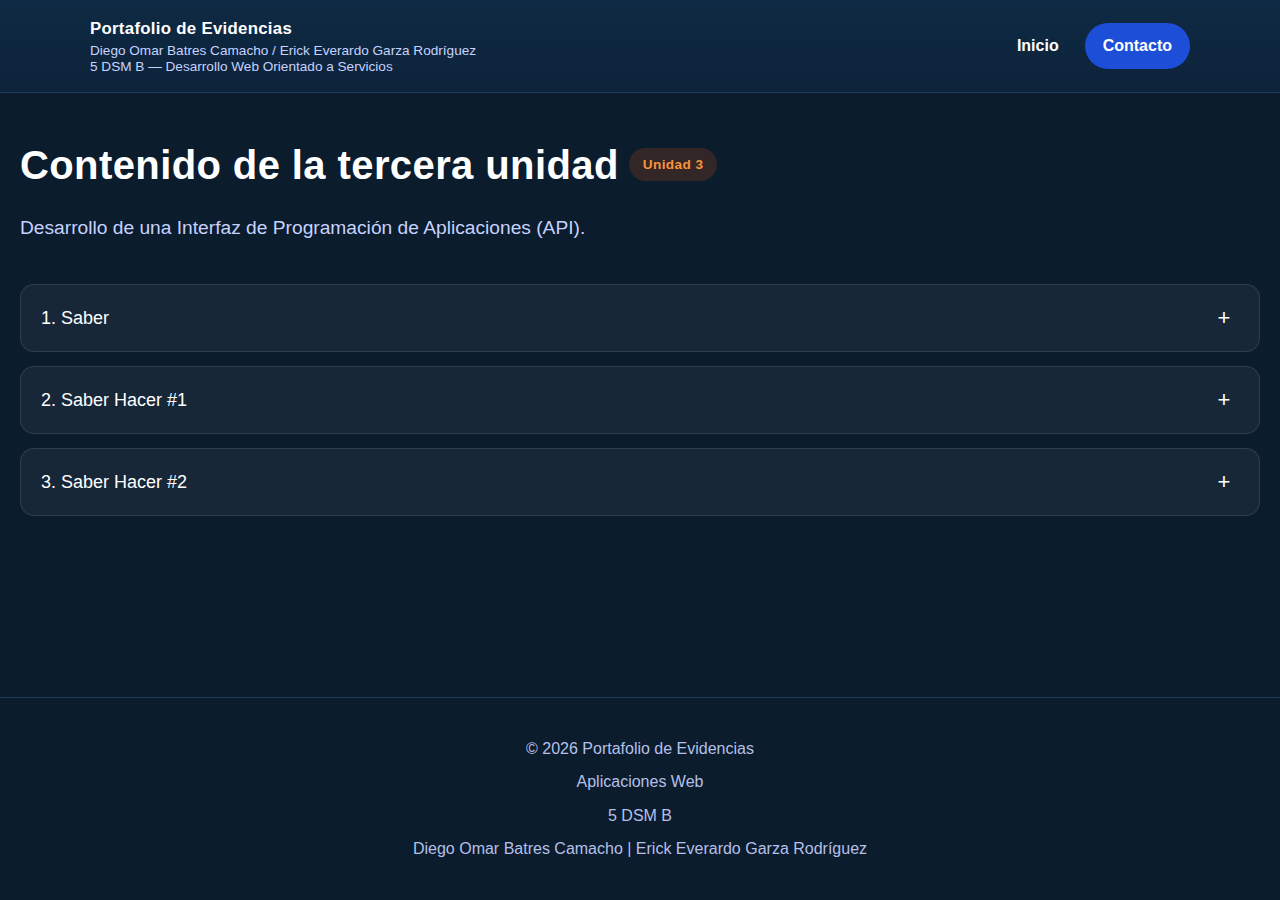
<file: virtualFolder/unidades/u3.html>
<!DOCTYPE html>
<html lang="es">
<head>
  <meta charset="UTF-8">
  <meta name="viewport" content="width=device-width, initial-scale=1.0">
  <title>Unidad 3</title>
  <link rel="stylesheet" href="../css/unidad2.css">
  <link rel="stylesheet" href="../css/unidad3.css">
 
</head>

<body>

  <header class="site-header">
    <nav class="nav">
      <a class="brand" href="#top">
        <div class="brand__text">
          <div class="brand__title">Portafolio de Evidencias</div>
          <div class="brand__meta">Diego Omar Batres Camacho / Erick Everardo Garza Rodríguez</div>
          <div class="brand__meta">5 DSM B — Desarrollo Web Orientado a Servicios</div>
        </div>
      </a>
      <div class="nav__links">
        <a class="nav__link" href="../index.html">Inicio</a>
        <a class="nav__btn" href="../contacto.html">Contacto</a>
      </div>
    </nav>
  </header>

  <main class="page-transition container">

    <h2 class="fade-up">
      Contenido de la tercera unidad
      <span class="unit-badge">Unidad 3</span>
    </h2>

    <p class="fade-up">
      Desarrollo de una Interfaz de Programación de Aplicaciones (API).
    </p>

    <!-- ════════════════════════════════════════════════
         ACORDEÓN — SABER
         ════════════════════════════════════════════════ -->
    <div class="accordion-card fade-up">
      <button class="accordion-btn">
        1. Saber
        <span class="icon">+</span>
      </button>
      <div class="accordion-content">
        <p>
          • Identificar Frameworks en el Desarrollo de Aplicaciones Orientadas a Servicios.<br>
          • Identificar el Proceso de Desarrollo de Programación de Aplicaciones (API).
        </p>
        <a href="#" class="btn-evidencias" id="btnModalTema1">Ver evidencias</a>
      </div>
    </div>

    <!-- ════════════ MODAL — TODO EL SABER ════════════ -->
    <div class="modal" id="modalTema1">
      <div class="modal-contenido">
        <span class="btn-cerrar" id="cerrarModalTema1">&times;</span>
        <h2>📚 Saber — Unidad 3</h2>

        <!-- ══ SECCIÓN 1: FRAMEWORKS ══ -->
        <p class="modal-section-label">🚀 1. Frameworks en Aplicaciones Orientadas a Servicios</p>

        <div class="modal-tema">
          <div class="tema-header tema-fw">
            <div class="icono-grande">🏗️</div>
            <div>
              <h3>Aplicaciones Orientadas a Servicios</h3>
              <p class="tema-subtitle">
                Una aplicación orientada a servicios se basa en el modelo <strong>SOA</strong>
                (Arquitectura Orientada a Servicios), donde las funcionalidades del sistema se dividen
                en servicios independientes que se comunican mediante APIs. También se relaciona con
                la arquitectura de <strong>microservicios</strong>, donde cada servicio puede
                desarrollarse e implementarse de forma independiente.
              </p>
            </div>
          </div>

          <div class="definicion-principal">
            <div class="definicion-contenido">
              <h4>¿Qué es un Framework?</h4>
              <p>
                Un <strong>framework</strong> es un conjunto de herramientas, bibliotecas y reglas
                que facilitan el desarrollo de aplicaciones. Provee una estructura base para que los
                desarrolladores se enfoquen en la lógica del negocio sin empezar desde cero,
                acelerando el trabajo y garantizando buenas prácticas.
              </p>
            </div>
            <div class="definicion-imagen">
              <div class="imagen-container">
                <div class="imagen-placeholder-new">
                  <img src="../image/gif/framework.gif" alt="Frameworks" class="imagen-modal">
                </div>
              </div>
            </div>
          </div>

          <div class="caracteristicas-grid">
            <div class="caracteristica-item item-fw">
              <span class="car-icono">🔌</span>
              <h5>Soporte REST / SOAP</h5>
              <p>Manejo nativo de peticiones HTTP y servicios web</p>
            </div>
            <div class="caracteristica-item item-fw">
              <span class="car-icono">🔒</span>
              <h5>Seguridad</h5>
              <p>Autenticación, autorización y protección integradas</p>
            </div>
            <div class="caracteristica-item item-fw">
              <span class="car-icono">📦</span>
              <h5>Modularidad</h5>
              <p>Organización en módulos o componentes reutilizables</p>
            </div>
            <div class="caracteristica-item item-fw">
              <span class="car-icono">📈</span>
              <h5>Escalabilidad</h5>
              <p>Crece junto con las necesidades del proyecto</p>
            </div>
          </div>

          <div class="ejemplos-destacados">
            <h4>✅ Características comunes</h4>
            <div class="ejemplos-tags">
              <span class="tag-ejemplo tag-fw">APIs REST / SOAP</span>
              <span class="tag-ejemplo tag-fw">HTTP Methods</span>
              <span class="tag-ejemplo tag-fw">Integración BD</span>
              <span class="tag-ejemplo tag-fw">Autenticación JWT</span>
              <span class="tag-ejemplo tag-fw">Microservicios</span>
              <span class="tag-ejemplo tag-fw">Escalabilidad</span>
            </div>
          </div>
        </div>

        <!-- Backend -->
        <div class="modal-tema">
          <div class="tema-header tema-fw">
            <div class="icono-grande">⚙️</div>
            <div>
              <h3>Frameworks Backend (Servidor)</h3>
              <p class="tema-subtitle">
                Se utilizan para construir la lógica del servidor, gestionar bases de datos y exponer APIs.
                Son la columna vertebral de las aplicaciones orientadas a servicios.
              </p>
            </div>
          </div>

          <div class="framework-grid">
            <div class="fw-card fw-card--backend">
              <span class="fw-icon">☕</span>
              <h5>Spring Boot</h5>
              <p>Framework de Java para crear APIs REST y microservicios con configuración mínima.</p>
              <div class="fw-badge-row">
                <span class="fw-badge">Fácil config.</span>
                <span class="fw-badge">Seguridad</span>
                <span class="fw-badge">BD integrada</span>
              </div>
            </div>
            <div class="fw-card fw-card--backend">
              <span class="fw-icon">🟩</span>
              <h5>Express.js</h5>
              <p>Framework ligero para Node.js. Ideal para APIs rápidas, minimalista y flexible.</p>
              <div class="fw-badge-row">
                <span class="fw-badge">Ligero</span>
                <span class="fw-badge">Node.js</span>
                <span class="fw-badge">REST</span>
              </div>
            </div>
            <div class="fw-card fw-card--backend">
              <span class="fw-icon">🐍</span>
              <h5>Django</h5>
              <p>Framework de Python con herramientas listas para usar. Desarrollo rápido y seguro.</p>
              <div class="fw-badge-row">
                <span class="fw-badge">Python</span>
                <span class="fw-badge">ORM</span>
                <span class="fw-badge">Rápido</span>
              </div>
            </div>
            <div class="fw-card fw-card--backend">
              <span class="fw-icon">🪟</span>
              <h5>.NET</h5>
              <p>Plataforma de Microsoft para APIs de alto rendimiento con seguridad robusta.</p>
              <div class="fw-badge-row">
                <span class="fw-badge">Alto rend.</span>
                <span class="fw-badge">Multi-lang</span>
                <span class="fw-badge">Microsoft</span>
              </div>
            </div>
          </div>

          <div class="ejemplos-destacados">
            <h4>⚙️ Tecnologías Backend Populares</h4>
            <div class="ejemplos-tags">
              <span class="tag-ejemplo tag-fw">Spring Boot</span>
              <span class="tag-ejemplo tag-fw">Express.js</span>
              <span class="tag-ejemplo tag-fw">Django</span>
              <span class="tag-ejemplo tag-fw">.NET</span>
              <span class="tag-ejemplo tag-fw">Laravel</span>
              <span class="tag-ejemplo tag-fw">FastAPI</span>
            </div>
          </div>
        </div>

        <!-- Frontend -->
        <div class="modal-tema">
          <div class="tema-header tema-purple">
            <div class="icono-grande">🎨</div>
            <div>
              <h3>Frameworks Frontend (Cliente)</h3>
              <p class="tema-subtitle">
                Se utilizan para construir la interfaz de usuario que consume las APIs.
                Permiten crear aplicaciones web dinámicas, rápidas y bien organizadas.
              </p>
            </div>
          </div>

          <div class="framework-grid">
            <div class="fw-card fw-card--frontend">
              <span class="fw-icon">🅰️</span>
              <h5>Angular</h5>
              <p>Framework para apps web dinámicas con arquitectura modular. Ideal para proyectos empresariales.</p>
              <div class="fw-badge-row">
                <span class="fw-badge">TypeScript</span>
                <span class="fw-badge">Empresarial</span>
                <span class="fw-badge">Modular</span>
              </div>
            </div>
            <div class="fw-card fw-card--frontend">
              <span class="fw-icon">⚛️</span>
              <h5>React</h5>
              <p>Biblioteca para construir interfaces con componentes reutilizables y alta velocidad.</p>
              <div class="fw-badge-row">
                <span class="fw-badge">Componentes</span>
                <span class="fw-badge">Veloz</span>
                <span class="fw-badge">Facebook</span>
              </div>
            </div>
            <div class="fw-card fw-card--frontend">
              <span class="fw-icon">💚</span>
              <h5>Vue.js</h5>
              <p>Framework progresivo para interfaces web. Fácil de aprender, ligero y flexible.</p>
              <div class="fw-badge-row">
                <span class="fw-badge">Fácil</span>
                <span class="fw-badge">Ligero</span>
                <span class="fw-badge">Progresivo</span>
              </div>
            </div>
          </div>

          <div class="ejemplos-destacados">
            <h4>🎨 Frameworks Frontend Populares</h4>
            <div class="ejemplos-tags">
              <span class="tag-ejemplo tag-purple">Angular</span>
              <span class="tag-ejemplo tag-purple">React</span>
              <span class="tag-ejemplo tag-purple">Vue.js</span>
              <span class="tag-ejemplo tag-purple">Svelte</span>
              <span class="tag-ejemplo tag-purple">Next.js</span>
              <span class="tag-ejemplo tag-purple">Nuxt.js</span>
            </div>
          </div>
        </div>

        <!-- ══ DIVISOR ══ -->
        <hr class="modal-section-divider">
        <p class="modal-section-label">🔗 2. Proceso de Desarrollo de una API</p>

        <!-- Qué es una API -->
        <div class="modal-tema">
          <div class="tema-header tema-api">
            <div class="icono-grande">🔌</div>
            <div>
              <h3>¿Qué es una API?</h3>
              <p class="tema-subtitle">
                Una <strong>API</strong> (Interfaz de Programación de Aplicaciones) es un conjunto de
                reglas y protocolos que permite que diferentes aplicaciones se comuniquen entre sí.
                Actúa como intermediario: cuando una app del clima consulta datos de un servidor externo,
                lo hace a través de una API.
              </p>
            </div>
          </div>

          <div class="definicion-principal">
            <div class="definicion-contenido">
              <h4>Definición</h4>
              <p>
                Una API define cómo deben interactuar los componentes de software.
                Expone funcionalidades de un sistema para que otras aplicaciones puedan usarlas
                sin conocer su implementación interna, facilitando la integración entre sistemas distintos.
              </p>
            </div>
            <div class="definicion-imagen">
              <div class="imagen-container">
                <div class="imagen-placeholder-new">
                  <img src="../image/gif/apis.gif" alt="API" class="imagen-modal">
                  
                </div>
              </div>
            </div>
          </div>

          <div class="caracteristicas-grid">
            <div class="caracteristica-item item-api">
              <span class="car-icono">📄</span>
              <h5>Clara y Documentada</h5>
              <p>Fácil de entender y usar por otros desarrolladores</p>
            </div>
            <div class="caracteristica-item item-api">
              <span class="car-icono">🔐</span>
              <h5>Segura</h5>
              <p>Autenticación, autorización y cifrado HTTPS</p>
            </div>
            <div class="caracteristica-item item-api">
              <span class="car-icono">⚡</span>
              <h5>Rápida y Eficiente</h5>
              <p>Respuestas rápidas y uso óptimo de recursos</p>
            </div>
            <div class="caracteristica-item item-api">
              <span class="car-icono">📈</span>
              <h5>Escalable</h5>
              <p>Soporta aumento de usuarios y peticiones</p>
            </div>
          </div>
        </div>

        <!-- 7 Pasos -->
        <div class="modal-tema">
          <div class="tema-header tema-api">
            <div class="icono-grande">🔄</div>
            <div>
              <h3>Proceso de Desarrollo (7 Etapas)</h3>
              <p class="tema-subtitle">
                El desarrollo de una API sigue un proceso estructurado que asegura calidad,
                seguridad y facilidad de uso para los consumidores de la interfaz.
              </p>
            </div>
          </div>

          <div class="proceso-steps">
            <div class="step-card">
              <div class="step-num">1</div>
              <h5>Análisis de Requerimientos</h5>
              <p>Definir qué problema resolverá la API, quién la usará y qué datos manejará.</p>
            </div>
            <div class="step-card">
              <div class="step-num">2</div>
              <h5>Diseño de la API</h5>
              <p>Definir rutas (endpoints), tipo de API (REST / SOAP / GraphQL) y formato de datos (JSON).</p>
            </div>
            <div class="step-card">
              <div class="step-num">3</div>
              <h5>Desarrollo</h5>
              <p>Programar la API, conectar con la base de datos e implementar la lógica del negocio.</p>
            </div>
            <div class="step-card">
              <div class="step-num">4</div>
              <h5>Pruebas</h5>
              <p>Pruebas unitarias e integración con herramientas como Postman y Swagger.</p>
            </div>
            <div class="step-card">
              <div class="step-num">5</div>
              <h5>Seguridad</h5>
              <p>Autenticación JWT / OAuth, protección contra SQL injection, XSS y uso de HTTPS.</p>
            </div>
            <div class="step-card">
              <div class="step-num">6</div>
              <h5>Documentación</h5>
              <p>Explicar endpoints, ejemplos de petición/respuesta y códigos de error.</p>
            </div>
            <div class="step-card">
              <div class="step-num">7</div>
              <h5>Deploy</h5>
              <p>Subir la API a servidores en la nube: AWS, Google Cloud o Microsoft Azure.</p>
            </div>
          </div>

          <!-- Endpoints -->
          <div class="definicion-principal" style="margin-bottom:32px;">
            <div class="definicion-contenido">
              <h4>Ejemplos de Endpoints</h4>
              <p>Los endpoints definen las rutas accesibles en la API usando métodos HTTP:</p>
              <br>
              <div style="display:flex; flex-direction:column; gap:10px; margin-top:8px;">
                <span style="font-family:monospace; background:rgba(96,165,250,0.12); border:1px solid rgba(96,165,250,0.3); padding:8px 14px; border-radius:8px; color:#93c5fd; font-size:0.95em;">GET &nbsp;&nbsp;/usuarios &nbsp;&nbsp;→ Obtener lista</span>
                <span style="font-family:monospace; background:rgba(52,211,153,0.12); border:1px solid rgba(52,211,153,0.3); padding:8px 14px; border-radius:8px; color:#6ee7b7; font-size:0.95em;">POST &nbsp;/productos &nbsp;→ Crear producto</span>
                <span style="font-family:monospace; background:rgba(251,146,60,0.12); border:1px solid rgba(251,146,60,0.3); padding:8px 14px; border-radius:8px; color:#fcd34d; font-size:0.95em;">PUT &nbsp;&nbsp;/usuarios/:id → Actualizar</span>
                <span style="font-family:monospace; background:rgba(244,63,94,0.12); border:1px solid rgba(244,63,94,0.3); padding:8px 14px; border-radius:8px; color:#fca5a5; font-size:0.95em;">DELETE /usuarios/:id → Eliminar</span>
              </div>
            </div>
            <div class="definicion-imagen">
              <div class="imagen-container">
                <div class="imagen-placeholder-new">
                <img src="../image/gif/endpoint.gif" alt="Endpoints" class="imagen-modal">
                 
                </div>
              </div>
            </div>
          </div>

          <!-- Herramientas -->
          <div class="ejemplos-destacados">
            <h4>🛠️ Herramientas del Proceso</h4>
            <div class="ejemplos-tags">
              <span class="tag-ejemplo tag-api">Postman</span>
              <span class="tag-ejemplo tag-api">Swagger</span>
              <span class="tag-ejemplo tag-api">JWT</span>
              <span class="tag-ejemplo tag-api">OAuth</span>
              <span class="tag-ejemplo tag-api">AWS</span>
              <span class="tag-ejemplo tag-api">Google Cloud</span>
              <span class="tag-ejemplo tag-api">Azure</span>
              <span class="tag-ejemplo tag-api">HTTPS / SSL</span>
            </div>
          </div>

          <!-- Características de una buena API -->
          <h3 style="color:var(--blue-soft); margin:30px 0 18px;">📊 Características de una Buena API</h3>
          <div class="api-features">
            <div class="api-feat">
              <span class="api-feat-icon">📄</span>
              <h6>Clara y Documentada</h6>
              <p>Explica cada endpoint con ejemplos reales</p>
            </div>
            <div class="api-feat">
              <span class="api-feat-icon">🔐</span>
              <h6>Segura</h6>
              <p>Usa JWT, OAuth y HTTPS siempre</p>
            </div>
            <div class="api-feat">
              <span class="api-feat-icon">📈</span>
              <h6>Escalable</h6>
              <p>Soporta crecimiento de usuarios sin caer</p>
            </div>
            <div class="api-feat">
              <span class="api-feat-icon">🧩</span>
              <h6>Fácil de Usar</h6>
              <p>Convenciones claras y respuestas consistentes</p>
            </div>
            <div class="api-feat">
              <span class="api-feat-icon">⚡</span>
              <h6>Rápida</h6>
              <p>Tiempos de respuesta bajos y eficientes</p>
            </div>
          </div>
        </div>

      </div>
    </div>
    <!-- FIN MODAL SABER -->

    <!-- ════════════════════════════════════════════════
         SABER HACER #1
         ════════════════════════════════════════════════ -->
    <div class="accordion-card fade-up">
      <button class="accordion-btn">
        2. Saber Hacer #1
        <span class="icon">+</span>
      </button>
      <div class="accordion-content">
        <p>Evidencias prácticas de la unidad.</p>
        <a href="#" class="btn-evidencias">Ver evidencias</a>
      </div>
    </div>

    <!-- ════════════════════════════════════════════════
         SABER HACER #2
         ════════════════════════════════════════════════ -->
    <div class="accordion-card fade-up">
      <button class="accordion-btn">
        3. Saber Hacer #2
        <span class="icon">+</span>
      </button>
      <div class="accordion-content">
        <p>Evidencias prácticas de la unidad.</p>
        <a href="#" class="btn-evidencias">Ver evidencias</a>
      </div>
    </div>

  </main>

  <script src="../js/u2.js"></script>

  <footer class="footer">
    <div class="footer-content">
      <p>© 2026 Portafolio de Evidencias</p>
      <p>Aplicaciones Web</p>
      <p>5 DSM B</p>
      <p>Diego Omar Batres Camacho | Erick Everardo Garza Rodríguez</p>
    </div>
  </footer>

</body>
</html>
</file>
<file: virtualFolder/css/ssstyle.css>
/* ================================
   ssstyle.css (LIMPIO)
   Usa: index.html + contacto.html
   ================================ */

   html{
    scroll-behavior: smooth;
    scroll-padding-top: 90px;
  }
  
  :root{
    /* Paleta fuerte en azules */
    --blue-dark: #0b1c2d;     /* fondo principal */
    --blue-main: #0f2a44;     /* navbar */
    --blue-accent: #1d4ed8;   /* botones / acento */
    --blue-soft: #60a5fa;     /* acentos suaves */
    --blue-line: #1e3a5f;     /* divisiones */
  
    --text-main: #ffffff;
    --text-muted: #c7d2fe;
  
    --radius: 16px;
  }
  
  *{ box-sizing: border-box; }
  
  body{
    margin: 0;
    font-family: "Nunito", system-ui, sans-serif;
    background: var(--blue-dark);
    color: var(--text-main);
  }
  
  /* ===== CONTENEDOR ===== */
  .container{
    width: min(1100px, 92%);
    margin: 0 auto;
  }
  
  /* =======================
     NAVBAR (index + contacto)
     ======================= */
  .site-header{
    position: sticky;
    top: 0;
    z-index: 50;
    background: linear-gradient(180deg, var(--blue-main), #0c233a);
    border-bottom: 1px solid var(--blue-line);
  }
  
  .nav{
    width: min(1100px, 92%);
    margin: 0 auto;
    padding: 16px 0;
    display: flex;
    align-items: center;
    justify-content: space-between;
  }
  
  /* Marca / info académica */
  .brand{
    display: flex;
    align-items: center;
    gap: 14px;
    text-decoration: none;
    color: inherit;
  }
  
  .brand__logo{
    width: 48px;
    height: 48px;
    border-radius: 12px;
    background: rgba(255,255,255,0.08);
    border: 1px dashed rgba(255,255,255,0.25);
    /* aquí irá el logo después */
  }
  
  .brand__title{
    font-size: 1.05rem;
    font-weight: 800;
    letter-spacing: 0.3px;
  }
  
  .brand__meta{
    font-size: 0.85rem;
    color: var(--text-muted);
    line-height: 1.2;
  }
  
  /* Links derecha */
  .nav__links{
    display: flex;
    align-items: center;
    gap: 12px;
  }
  
  .nav__link{
    color: var(--text-main);
    text-decoration: none;
    font-weight: 700;
    padding: 10px 14px;
    border-radius: 999px;
    transition: background 0.25s ease;
  }
  
  .nav__link:hover{
    background: rgba(255,255,255,0.12);
  }
  
  /* Botón contacto (puede ser <button> o <a>) */
  .nav__btn{
    background: var(--blue-accent);
    color: #fff;
    border: none;
    padding: 10px 18px;
    border-radius: 999px;
    font-weight: 800;
    cursor: pointer;
    text-decoration: none; /* por si es <a> */
    display: inline-flex;
    align-items: center;
    justify-content: center;
    transition: transform 0.2s ease, background 0.2s ease;
  }
  
  .nav__btn:hover{
    background: #2563eb;
    transform: translateY(-1px);
  }
  
  /* Botón activo (contacto.html) */
  .nav__btn--active{
    outline: 2px solid rgba(255,255,255,0.35);
    outline-offset: 2px;
  }
  
  /* Responsive navbar */
  @media (max-width: 720px){
    .brand__meta{ display: none; }
  }
  
  /* =======================
     HERO (index)
     ======================= */
  .hero{
    min-height: 85vh;
    display: flex;
    align-items: center;
    justify-content: center;
  
    width: 100%;
    padding: 40px 20px;
  
    background:
      radial-gradient(1200px 500px at 50% 0%,
        rgba(29, 78, 216, 0.35),
        rgba(11, 28, 45, 0) 70%),
      linear-gradient(180deg,
        rgba(255,255,255,0.06),
        rgba(255,255,255,0.02));
  
    border-bottom: 1px solid var(--blue-line);
  }
  
  .hero__inner{
    max-width: 900px;
    text-align: center;
  }
  
  .hero__title{
    font-size: clamp(3rem, 6vw, 4.2rem);
    font-weight: 900;
    margin: 0;
  }
  
  .hero__subtitle{
    margin-top: 20px;
    font-size: clamp(1.1rem, 1.8vw, 1.3rem);
    color: var(--text-muted);
    line-height: 1.7;
    max-width: 800px;
    margin-left: auto;
    margin-right: auto;
  }
  
  /* Wave */
  .wave span{
    display: inline-block;
    animation: wave 1.5s ease-in-out infinite;
  }
  .wave span:nth-child(1)  { animation-delay: 0s; }
  .wave span:nth-child(2)  { animation-delay: 0.1s; }
  .wave span:nth-child(3)  { animation-delay: 0.2s; }
  .wave span:nth-child(4)  { animation-delay: 0.3s; }
  .wave span:nth-child(5)  { animation-delay: 0.4s; }
  .wave span:nth-child(6)  { animation-delay: 0.5s; }
  .wave span:nth-child(7)  { animation-delay: 0.6s; }
  .wave span:nth-child(8)  { animation-delay: 0.7s; }
  .wave span:nth-child(9)  { animation-delay: 0.8s; }
  .wave span:nth-child(10) { animation-delay: 0.9s; }
  .wave span:nth-child(11) { animation-delay: 1s; }
  .wave span:nth-child(12) { animation-delay: 1.1s; }
  
  @keyframes wave{
    0%{ transform: translateY(0); }
    50%{ transform: translateY(-10px); }
    100%{ transform: translateY(0); }
  }
  
  /* =======================
     INFO CARDS (index)
     ======================= */
  .info{
    width: min(1100px, 92%);
    margin: 100px auto 0;
    display: flex;
    flex-direction: column;
    gap: 100px;
  }
  
  .info-card{
    display: flex;
    align-items: center;
    gap: 20px;
  }
  
  .info-card.left{ justify-content: flex-start; }
  .info-card.right{ justify-content: flex-end; }
  
  .info-text{
    max-width: 520px;
    padding: 26px 30px;
    background: rgba(255,255,255,0.06);
    border: 1px solid var(--blue-line);
    border-radius: var(--radius);
  }
  
  .info-text h2{
    margin: 0 0 10px;
    font-size: 2rem;
    font-weight: 900;
  }
  
  .info-text p{
    margin: 0;
    color: var(--text-muted);
    line-height: 1.75;
  }
  
  .info-icon{
    font-size: 6rem;
    opacity: 0.9;
  }
  
  /* Scroll reveal */
  .reveal{
    opacity: 0;
    transform: translateY(50px);
    transition: all 0.7s ease;
  }
  .reveal.active{
    opacity: 1;
    transform: translateY(0);
  }
  
  /* Responsive info */
  @media (max-width: 768px){
    .info-card{
      flex-direction: column;
      text-align: center;
    }
  }
  
  /* =======================
     SECCIÓN GENÉRICA (index + contacto)
     ======================= */
  .section{
    margin-top: 80px;
    padding: 40px 0;
    border-top: 1px solid var(--blue-line);
  }
  
  /* =======================
     UNIDADES (index)
     ======================= */
  .units__layout{
    display: flex;
    align-items: flex-start;
    justify-content: space-between;
    gap: 32px;
    margin-top: 12px;
  }
  
  .units__left{
    flex: 1 1 520px;
    min-width: 280px;
  }
  
  .units__right{
    flex: 0 0 auto;
    display: flex;
    justify-content: flex-end;
  }
  
  .units__title{
    margin: 0;
    text-align: left;
    font-size: clamp(2rem, 3.5vw, 2.6rem);
    font-weight: 900;
    letter-spacing: 0.3px;
  }
  
  .units__description{
    margin: 14px 0 0;
    max-width: 560px;
    text-align: justify;
    text-align-last: left;
    color: var(--text-muted);
    font-size: 1.05rem;
    line-height: 1.75;
  }
  
  /* Responsive unidades layout */
  @media (max-width: 900px){
    .units__layout{
      flex-direction: column;
      align-items: center;
    }
  
    .units__left{ width: 100%; }
  
    .units__title{
      text-align: center;
    }
  
    .units__description{
      margin-left: auto;
      margin-right: auto;
      text-align: justify;
      text-align-last: center;
    }
  
    .units__right{
      width: 100%;
      justify-content: center;
      margin-top: 16px;
    }
  }
  
  /* =======================
     CÍRCULO INTERACTIVO (index)
     ======================= */
  .wheel2{
    display: flex;
    justify-content: center;
    margin-top: 6px;
    padding-bottom: 0;
  }
  
  .wheel2__circle{
    position: relative;
    width: min(560px, 88vw);
    aspect-ratio: 1 / 1;
    border-radius: 50%;
    border: 1px solid rgba(255,255,255,0.14);
    background: rgba(255,255,255,0.03);
    box-shadow: 0 18px 55px rgba(0,0,0,0.35);
    overflow: visible;
  }
  
  /* líneas divisorias suaves */
  .wheel2__circle::before,
  .wheel2__circle::after{
    content:"";
    position:absolute;
    left:50%;
    top:50%;
    transform: translate(-50%, -50%);
    pointer-events:none;
    background: rgba(255,255,255,0.12);
  }
  .wheel2__circle::before{ width: 90%; height: 1px; }
  .wheel2__circle::after{ width: 1px; height: 90%; }
  
  /* Cada cuarto */
  .quad{
    position: absolute;
    width: 50%;
    height: 50%;
    display: block;
    text-decoration: none;
    color: var(--text-main);
    padding: 10px; /* separación ligera */
    z-index: 1;
    transition: width 260ms ease, height 260ms ease, transform 260ms ease;
  }
  
  /* Origen de crecimiento desde el centro */
  .quad--tl{ left:0; top:0; transform-origin: 100% 100%; }
  .quad--tr{ left:50%; top:0; transform-origin: 0% 100%; }
  .quad--br{ left:50%; top:50%; transform-origin: 0% 0%; }
  .quad--bl{ left:0; top:50%; transform-origin: 100% 0%; }
  
  .quad__front{
    width: 100%;
    height: 100%;
    position: relative;
    border: 1px solid rgba(255,255,255,0.10);
    background: rgba(29, 78, 216, 0.18);
    transition: filter 220ms ease, transform 220ms ease;
  }
  
  /* Variación de color por cuadrante */
  .quad--tl .quad__front{ background: rgba(29, 78, 216, 0.22); }
  .quad--tr .quad__front{ background: rgba(96, 165, 250, 0.18); }
  .quad--br .quad__front{ background: rgba(29, 78, 216, 0.16); }
  .quad--bl .quad__front{ background: rgba(96, 165, 250, 0.14); }
  
  /* Bordes externos curvos para formar el círculo */
  .quad--tl .quad__front{ border-top-left-radius: 999px; }
  .quad--tr .quad__front{ border-top-right-radius: 999px; }
  .quad--br .quad__front{ border-bottom-right-radius: 999px; }
  .quad--bl .quad__front{ border-bottom-left-radius: 999px; }
  
  /* Número romano centrado */
  .quad__roman{
    position: absolute;
    inset: 0;
    display: grid;
    place-items: center;
    font-weight: 900;
    font-size: clamp(2.2rem, 5vw, 3.1rem);
    letter-spacing: 0.5px;
    color: rgba(255,255,255,0.95);
  }
  
  /* Tarjeta (sale al hover) */
  .quad__card{
    position: absolute;
    inset: 10px;
    border-radius: 18px;
    border: 1px solid rgba(255,255,255,0.14);
    background: linear-gradient(180deg, rgba(15,42,68,0.98), rgba(11,28,45,0.98));
    box-shadow: 0 22px 70px rgba(0,0,0,0.45);
  
    padding: 16px 16px;
    opacity: 0;
    transform: scale(0.92);
    pointer-events: none;
    transition: opacity 220ms ease, transform 220ms ease;
  }
  .quad__card h3{
    margin: 0 0 8px;
    font-size: 1.2rem;
    font-weight: 900;
  }
  
  .quad__card p{
    margin: 0 0 12px;
    color: var(--text-muted);
    line-height: 1.6;
  }
  
  .quad__cta{
    font-weight: 900;
    opacity: 0.95;
  }
  
  /* Hover: crece y se vuelve tarjeta */
  .quad:hover{
    z-index: 10;
    width: min(420px, 80vw);
    height: 220px;
  }
  
  /* Mover un poquito hacia afuera según el cuadrante */
  .quad--tl:hover{ transform: translate(-10%, -10%); }
  .quad--tr:hover{ transform: translate(10%, -10%); }
  .quad--br:hover{ transform: translate(10%, 10%); }
  .quad--bl:hover{ transform: translate(-10%, 10%); }
  
  /* En hover: el frente pierde forma circular */
  .quad:hover .quad__front{
    border-radius: 18px !important;
    filter: brightness(1.12);
  }
  
  /* Mostrar info al hover */
  .quad:hover .quad__card{
    opacity: 1;
    transform: scale(1);
    pointer-events: auto;
  }
  
  /* Opcional: ocultar el número cuando se convierte en tarjeta */
  .quad:hover .quad__roman{
    opacity: 0.12;
  }
  
  /* Responsive: ajuste */
  @media (max-width: 520px){
    .quad:hover{
      height: 200px;
    }
  }
  
  /* =======================
     FOOTER (index + contacto)
     ======================= */
  .footer{
    margin-top: 80px;
    padding: 30px 20px;
    border-top: 1px solid var(--blue-line);
    text-align: center;
    color: var(--text-muted);
  }
  
  /* =======================
   CONTACTO (contacto.html) 
   ======================= */

.contact-main{
  padding: 50px 0 10px;
}

.contact-panel--pro{
  max-width: 1150px;
  margin: 0 auto;
  padding: clamp(18px, 3vw, 28px);
  background: rgba(255,255,255,0.07);
  border: 1px solid rgba(255,255,255,0.14);
  border-radius: 22px;
  box-shadow: 0 18px 60px rgba(0,0,0,0.35);
}

.contact-head{
  text-align: center;
  margin-bottom: 18px;
}

.contact-title{
  letter-spacing: .4px;
  font-weight: 900;
  margin: 0 0 6px;
}

.contact-subtitle{
  margin: 0 auto;
  max-width: 820px;
  color: var(--text-muted);
  line-height: 1.7;
}

/* Banda habilidades */
.skills-strip{
  margin: 18px 0 22px;
}

.skills-strip__inner{
  border-radius: 18px;
  padding: 18px;
  border: 1px solid rgba(255,255,255,.14);
  background: rgba(15, 42, 68, .55);
  backdrop-filter: blur(10px);
  box-shadow: 0 18px 50px rgba(0,0,0,.25);
}

.skills-strip__title{
  margin: 0 0 14px;
  text-align: center;
  font-weight: 900;
  letter-spacing: .3px;
}

.skills-strip__grid{
  display: grid;
  grid-template-columns: repeat(3, minmax(0, 1fr));
  gap: 12px;
}

.skill-pill{
  display: flex;
  gap: 12px;
  padding: 12px 12px;
  border-radius: 16px;
  border: 1px solid rgba(255,255,255,.12);
  background: rgba(255,255,255,.06);
}

.skill-pill__icon{
  width: 40px;
  height: 40px;
  display: grid;
  place-items: center;
  border-radius: 14px;
  background: rgba(255,255,255,.10);
  flex: 0 0 40px;
  font-size: 18px;
}

.skill-pill__name{
  display: block;
  font-weight: 900;
  margin-bottom: 2px;
}

.skill-pill__desc{
  display: block;
  opacity: .92;
  font-size: .92rem;
  color: var(--text-muted);
}

.skills-strip__badges{
  margin-top: 14px;
  display: flex;
  flex-wrap: wrap;
  gap: 10px;
  justify-content: center;
}

.badge{
  padding: 8px 12px;
  border-radius: 999px;
  border: 1px solid rgba(255,255,255,.14);
  background: rgba(255,255,255,.08);
  font-size: .92rem;
  opacity: .95;
}

/* Grid perfiles */
.profiles-grid{
  display: grid;
  grid-template-columns: repeat(2, minmax(0, 1fr));
  gap: 18px;
}

.profile-card--pro{
  border-radius: 22px;
  overflow: hidden;
  border: 1px solid rgba(255,255,255,.14);
  background: rgba(15, 42, 68, .45);
  backdrop-filter: blur(10px);
  box-shadow: 0 18px 55px rgba(0,0,0,.28);
}

.profile-card__top{
  display: grid;
  grid-template-columns: 110px 1fr;
  gap: 14px;
  padding: 16px 16px 10px;
  align-items: center;
}

.profile-photo--pro{
  width: 110px;
  height: 110px;
  border-radius: 18px;
  overflow: hidden;
  border: 1px solid rgba(255,255,255,.18);
  box-shadow: 0 14px 30px rgba(0,0,0,.25);
}

.profile-photo--pro img{
  width: 100%;
  height: 100%;
  object-fit: cover;
}

.profile-name{
  margin: 0;
  font-weight: 900;
  letter-spacing: .2px;
}

.profile-role{
  margin: 4px 0 10px;
}

/* ===== FIX CONTACTO: acciones, botones y espaciado (pegar al FINAL) ===== */

.profile-card--pro{
  padding: 6px;
}

.profile-card__top{
  padding: 18px 18px 12px;
  gap: 16px;
}

.profile-card__body{
  padding: 12px 18px 16px;
}

.profile-section-title{
  margin: 16px 0 10px;
}

.profile-list{
  padding-left: 22px;
}

.profile-list li{
  margin: 6px 0;
}

/* Acciones abajo */
.profile-card__actions{
  display: grid;
  grid-template-columns: 1fr;
  gap: 10px;
  padding: 14px 18px 18px;
  border-top: 1px solid rgba(255,255,255,.10);
  background: rgba(255,255,255,.04);
}

.cta{
  display: flex;
  align-items: center;
  gap: 10px;
  text-decoration: none;
  color: var(--text-main);
  padding: 12px 14px;
  border-radius: 14px;
  border: 1px solid rgba(255,255,255,.14);
  background: rgba(255,255,255,.06);
  transition: transform .18s ease, background .18s ease, border-color .18s ease;
}

.cta:hover{
  transform: translateY(-2px);
  background: rgba(255,255,255,.10);
  border-color: rgba(255,255,255,.22);
}

.cta__icon{
  width: 36px;
  height: 36px;
  display: grid;
  place-items: center;
  border-radius: 12px;
  background: rgba(255,255,255,.10);
}

.cta__text{
  font-weight: 800;
  line-height: 1.2;
}

.cta--repo .cta__icon{
  background: rgba(29, 78, 216, .22);
  border: 1px solid rgba(29, 78, 216, .22);
}

/* Frase final */
.contact-quote{
  margin-top: 18px;
  padding: 14px 16px;
  border-radius: 18px;
  border: 1px solid rgba(255,255,255,.12);
  background: rgba(255,255,255,.05);
  display: flex;
  justify-content: space-between;
  gap: 12px;
  flex-wrap: wrap;
  color: var(--text-muted);
}

.contact-quote p{ margin: 0; }

/* Responsive */
@media (max-width: 900px){
  .profiles-grid{ grid-template-columns: 1fr; }
  .profile-card__top{ grid-template-columns: 1fr; }
  .profile-photo--pro{ width: 100%; height: 220px; }
}
</file>
<file: virtualFolder (2) (1)/virtualFolder/css/ssstyle.css>
/* ================================
   ssstyle.css (LIMPIO)
   Usa: index.html + contacto.html
   ================================ */

   html{
    scroll-behavior: smooth;
    scroll-padding-top: 90px;
  }
  
  :root{
    /* Paleta fuerte en azules */
    --blue-dark: #0b1c2d;     /* fondo principal */
    --blue-main: #0f2a44;     /* navbar */
    --blue-accent: #1d4ed8;   /* botones / acento */
    --blue-soft: #60a5fa;     /* acentos suaves */
    --blue-line: #1e3a5f;     /* divisiones */
  
    --text-main: #ffffff;
    --text-muted: #c7d2fe;
  
    --radius: 16px;
  }
  
  *{ box-sizing: border-box; }
  
  body{
    margin: 0;
    font-family: "Nunito", system-ui, sans-serif;
    background: var(--blue-dark);
    color: var(--text-main);
  }
  
  /* ===== CONTENEDOR ===== */
  .container{
    width: min(1100px, 92%);
    margin: 0 auto;
  }
  
  /* =======================
     NAVBAR (index + contacto)
     ======================= */
  .site-header{
    position: sticky;
    top: 0;
    z-index: 50;
    background: linear-gradient(180deg, var(--blue-main), #0c233a);
    border-bottom: 1px solid var(--blue-line);
  }
  
  .nav{
    width: min(1100px, 92%);
    margin: 0 auto;
    padding: 16px 0;
    display: flex;
    align-items: center;
    justify-content: space-between;
  }
  
  /* Marca / info académica */
  .brand{
    display: flex;
    align-items: center;
    gap: 14px;
    text-decoration: none;
    color: inherit;
  }
  
  .brand__logo{
    width: 48px;
    height: 48px;
    border-radius: 12px;
    background: rgba(255,255,255,0.08);
    border: 1px dashed rgba(255,255,255,0.25);
    /* aquí irá el logo después */
  }
  
  .brand__title{
    font-size: 1.05rem;
    font-weight: 800;
    letter-spacing: 0.3px;
  }
  
  .brand__meta{
    font-size: 0.85rem;
    color: var(--text-muted);
    line-height: 1.2;
  }
  
  /* Links derecha */
  .nav__links{
    display: flex;
    align-items: center;
    gap: 12px;
  }
  
  .nav__link{
    color: var(--text-main);
    text-decoration: none;
    font-weight: 700;
    padding: 10px 14px;
    border-radius: 999px;
    transition: background 0.25s ease;
  }
  
  .nav__link:hover{
    background: rgba(255,255,255,0.12);
  }
  
  /* Botón contacto (puede ser <button> o <a>) */
  .nav__btn{
    background: var(--blue-accent);
    color: #fff;
    border: none;
    padding: 10px 18px;
    border-radius: 999px;
    font-weight: 800;
    cursor: pointer;
    text-decoration: none; /* por si es <a> */
    display: inline-flex;
    align-items: center;
    justify-content: center;
    transition: transform 0.2s ease, background 0.2s ease;
  }
  
  .nav__btn:hover{
    background: #2563eb;
    transform: translateY(-1px);
  }
  
  /* Botón activo (contacto.html) */
  .nav__btn--active{
    outline: 2px solid rgba(255,255,255,0.35);
    outline-offset: 2px;
  }
  
  /* Responsive navbar */
  @media (max-width: 720px){
    .brand__meta{ display: none; }
  }
  
  /* =======================
     HERO (index)
     ======================= */
  .hero{
    min-height: 85vh;
    display: flex;
    align-items: center;
    justify-content: center;
  
    width: 100%;
    padding: 40px 20px;
  
    background:
      radial-gradient(1200px 500px at 50% 0%,
        rgba(29, 78, 216, 0.35),
        rgba(11, 28, 45, 0) 70%),
      linear-gradient(180deg,
        rgba(255,255,255,0.06),
        rgba(255,255,255,0.02));
  
    border-bottom: 1px solid var(--blue-line);
  }
  
  .hero__inner{
    max-width: 900px;
    text-align: center;
  }
  
  .hero__title{
    font-size: clamp(3rem, 6vw, 4.2rem);
    font-weight: 900;
    margin: 0;
  }
  
  .hero__subtitle{
    margin-top: 20px;
    font-size: clamp(1.1rem, 1.8vw, 1.3rem);
    color: var(--text-muted);
    line-height: 1.7;
    max-width: 800px;
    margin-left: auto;
    margin-right: auto;
  }
  
  /* Wave */
  .wave span{
    display: inline-block;
    animation: wave 1.5s ease-in-out infinite;
  }
  .wave span:nth-child(1)  { animation-delay: 0s; }
  .wave span:nth-child(2)  { animation-delay: 0.1s; }
  .wave span:nth-child(3)  { animation-delay: 0.2s; }
  .wave span:nth-child(4)  { animation-delay: 0.3s; }
  .wave span:nth-child(5)  { animation-delay: 0.4s; }
  .wave span:nth-child(6)  { animation-delay: 0.5s; }
  .wave span:nth-child(7)  { animation-delay: 0.6s; }
  .wave span:nth-child(8)  { animation-delay: 0.7s; }
  .wave span:nth-child(9)  { animation-delay: 0.8s; }
  .wave span:nth-child(10) { animation-delay: 0.9s; }
  .wave span:nth-child(11) { animation-delay: 1s; }
  .wave span:nth-child(12) { animation-delay: 1.1s; }
  
  @keyframes wave{
    0%{ transform: translateY(0); }
    50%{ transform: translateY(-10px); }
    100%{ transform: translateY(0); }
  }
  
  /* =======================
     INFO CARDS (index)
     ======================= */
  .info{
    width: min(1100px, 92%);
    margin: 100px auto 0;
    display: flex;
    flex-direction: column;
    gap: 100px;
  }
  
  .info-card{
    display: flex;
    align-items: center;
    gap: 20px;
  }
  
  .info-card.left{ justify-content: flex-start; }
  .info-card.right{ justify-content: flex-end; }
  
  .info-text{
    max-width: 520px;
    padding: 26px 30px;
    background: rgba(255,255,255,0.06);
    border: 1px solid var(--blue-line);
    border-radius: var(--radius);
  }
  
  .info-text h2{
    margin: 0 0 10px;
    font-size: 2rem;
    font-weight: 900;
  }
  
  .info-text p{
    margin: 0;
    color: var(--text-muted);
    line-height: 1.75;
  }
  
  .info-icon{
    font-size: 6rem;
    opacity: 0.9;
  }
  
  /* Scroll reveal */
  .reveal{
    opacity: 0;
    transform: translateY(50px);
    transition: all 0.7s ease;
  }
  .reveal.active{
    opacity: 1;
    transform: translateY(0);
  }
  
  /* Responsive info */
  @media (max-width: 768px){
    .info-card{
      flex-direction: column;
      text-align: center;
    }
  }
  
  /* =======================
     SECCIÓN GENÉRICA (index + contacto)
     ======================= */
  .section{
    margin-top: 80px;
    padding: 40px 0;
    border-top: 1px solid var(--blue-line);
  }
  
  /* =======================
     UNIDADES (index)
     ======================= */
  .units__layout{
    display: flex;
    align-items: flex-start;
    justify-content: space-between;
    gap: 32px;
    margin-top: 12px;
  }
  
  .units__left{
    flex: 1 1 520px;
    min-width: 280px;
  }
  
  .units__right{
    flex: 0 0 auto;
    display: flex;
    justify-content: flex-end;
  }
  
  .units__title{
    margin: 0;
    text-align: left;
    font-size: clamp(2rem, 3.5vw, 2.6rem);
    font-weight: 900;
    letter-spacing: 0.3px;
  }
  
  .units__description{
    margin: 14px 0 0;
    max-width: 560px;
    text-align: justify;
    text-align-last: left;
    color: var(--text-muted);
    font-size: 1.05rem;
    line-height: 1.75;
  }
  
  /* Responsive unidades layout */
  @media (max-width: 900px){
    .units__layout{
      flex-direction: column;
      align-items: center;
    }
  
    .units__left{ width: 100%; }
  
    .units__title{
      text-align: center;
    }
  
    .units__description{
      margin-left: auto;
      margin-right: auto;
      text-align: justify;
      text-align-last: center;
    }
  
    .units__right{
      width: 100%;
      justify-content: center;
      margin-top: 16px;
    }
  }
  
  /* =======================
     CÍRCULO INTERACTIVO (index)
     ======================= */
  .wheel2{
    display: flex;
    justify-content: center;
    margin-top: 6px;
    padding-bottom: 0;
  }
  
  .wheel2__circle{
    position: relative;
    width: min(560px, 88vw);
    aspect-ratio: 1 / 1;
    border-radius: 50%;
    border: 1px solid rgba(255,255,255,0.14);
    background: rgba(255,255,255,0.03);
    box-shadow: 0 18px 55px rgba(0,0,0,0.35);
    overflow: visible;
  }
  
  /* líneas divisorias suaves */
  .wheel2__circle::before,
  .wheel2__circle::after{
    content:"";
    position:absolute;
    left:50%;
    top:50%;
    transform: translate(-50%, -50%);
    pointer-events:none;
    background: rgba(255,255,255,0.12);
  }
  .wheel2__circle::before{ width: 90%; height: 1px; }
  .wheel2__circle::after{ width: 1px; height: 90%; }
  
  /* Cada cuarto */
  .quad{
    position: absolute;
    width: 50%;
    height: 50%;
    display: block;
    text-decoration: none;
    color: var(--text-main);
    padding: 10px; /* separación ligera */
    z-index: 1;
    transition: width 260ms ease, height 260ms ease, transform 260ms ease;
  }
  
  /* Origen de crecimiento desde el centro */
  .quad--tl{ left:0; top:0; transform-origin: 100% 100%; }
  .quad--tr{ left:50%; top:0; transform-origin: 0% 100%; }
  .quad--br{ left:50%; top:50%; transform-origin: 0% 0%; }
  .quad--bl{ left:0; top:50%; transform-origin: 100% 0%; }
  
  .quad__front{
    width: 100%;
    height: 100%;
    position: relative;
    border: 1px solid rgba(255,255,255,0.10);
    background: rgba(29, 78, 216, 0.18);
    transition: filter 220ms ease, transform 220ms ease;
  }
  
  /* Variación de color por cuadrante */
  .quad--tl .quad__front{ background: rgba(29, 78, 216, 0.22); }
  .quad--tr .quad__front{ background: rgba(96, 165, 250, 0.18); }
  .quad--br .quad__front{ background: rgba(29, 78, 216, 0.16); }
  .quad--bl .quad__front{ background: rgba(96, 165, 250, 0.14); }
  
  /* Bordes externos curvos para formar el círculo */
  .quad--tl .quad__front{ border-top-left-radius: 999px; }
  .quad--tr .quad__front{ border-top-right-radius: 999px; }
  .quad--br .quad__front{ border-bottom-right-radius: 999px; }
  .quad--bl .quad__front{ border-bottom-left-radius: 999px; }
  
  /* Número romano centrado */
  .quad__roman{
    position: absolute;
    inset: 0;
    display: grid;
    place-items: center;
    font-weight: 900;
    font-size: clamp(2.2rem, 5vw, 3.1rem);
    letter-spacing: 0.5px;
    color: rgba(255,255,255,0.95);
  }
  
  /* Tarjeta (sale al hover) */
  .quad__card{
    position: absolute;
    inset: 10px;
    border-radius: 18px;
    border: 1px solid rgba(255,255,255,0.14);
    background: linear-gradient(180deg, rgba(15,42,68,0.98), rgba(11,28,45,0.98));
    box-shadow: 0 22px 70px rgba(0,0,0,0.45);
  
    padding: 16px 16px;
    opacity: 0;
    transform: scale(0.92);
    pointer-events: none;
    transition: opacity 220ms ease, transform 220ms ease;
  }
  .quad__card h3{
    margin: 0 0 8px;
    font-size: 1.2rem;
    font-weight: 900;
  }
  
  .quad__card p{
    margin: 0 0 12px;
    color: var(--text-muted);
    line-height: 1.6;
  }
  
  .quad__cta{
    font-weight: 900;
    opacity: 0.95;
  }
  
  /* Hover: crece y se vuelve tarjeta */
  .quad:hover{
    z-index: 10;
    width: min(420px, 80vw);
    height: 220px;
  }
  
  /* Mover un poquito hacia afuera según el cuadrante */
  .quad--tl:hover{ transform: translate(-10%, -10%); }
  .quad--tr:hover{ transform: translate(10%, -10%); }
  .quad--br:hover{ transform: translate(10%, 10%); }
  .quad--bl:hover{ transform: translate(-10%, 10%); }
  
  /* En hover: el frente pierde forma circular */
  .quad:hover .quad__front{
    border-radius: 18px !important;
    filter: brightness(1.12);
  }
  
  /* Mostrar info al hover */
  .quad:hover .quad__card{
    opacity: 1;
    transform: scale(1);
    pointer-events: auto;
  }
  
  /* Opcional: ocultar el número cuando se convierte en tarjeta */
  .quad:hover .quad__roman{
    opacity: 0.12;
  }
  
  /* Responsive: ajuste */
  @media (max-width: 520px){
    .quad:hover{
      height: 200px;
    }
  }
  
  /* =======================
     FOOTER (index + contacto)
     ======================= */
  .footer{
    margin-top: 80px;
    padding: 30px 20px;
    border-top: 1px solid var(--blue-line);
    text-align: center;
    color: var(--text-muted);
  }
  
  /* =======================
     CONTACTO (contacto.html)
     ======================= */
  .page-contacto .site-header{
    border-bottom: none; /* quita la línea SOLO en contacto */
  }
  .contact-section{
    padding: 60px 0 40px;
  }
  
  .contact-panel{
    background: rgba(255,255,255,0.10); /* gris suave */
    border: 1px solid rgba(255,255,255,0.14);
    border-radius: 20px;
    padding: 34px 28px;
    box-shadow: 0 18px 60px rgba(0,0,0,0.35);
  }
  
  .contact-title{
    margin: 0;
    text-align: center;
    font-size: clamp(2rem, 3.4vw, 2.8rem);
    font-weight: 900;
  }
  
  .contact-subtitle{
    margin: 12px auto 0;
    max-width: 820px;
    text-align: center;
    color: var(--text-muted);
    line-height: 1.7;
  }
  
  .contact-list{
    margin-top: 26px;
    display: flex;
    flex-direction: column;
    gap: 18px;
  }
  
  .person-card{
    display: grid;
    grid-template-columns: 190px 1fr; /* foto | info */
    gap: 16px;
    align-items: stretch;
  }
  
  .person-photo{
    border-radius: 16px;
    overflow: hidden;
    border: 1px solid rgba(255,255,255,0.12);
    background: rgba(255,255,255,0.06);
    min-height: 170px;
  }
  
  .person-photo img{
    width: 100%;
    height: 100%;
    object-fit: cover;
    object-position: center;
    display: block;
  }
  
  .person-info{
    background: #ffffff;
    color: #0b1c2d;
    border-radius: 16px;
    padding: 18px 18px;
    box-shadow: 0 12px 30px rgba(0,0,0,0.18);
    display: flex;
    flex-direction: column;
    justify-content: center;
  }
  
  .person-name{
    margin: 0 0 6px;
    font-size: 1.25rem;
    font-weight: 900;
  }
  
  .person-role{
    margin: 0 0 12px;
    font-weight: 700;
    opacity: 0.8;
  }
  
  .person-meta p{
    margin: 6px 0 0;
    line-height: 1.5;
  }
  
  .person-meta span{
    font-weight: 900;
  }
  
  @media (max-width: 820px){
    .person-card{
      grid-template-columns: 1fr;
    }
    .person-photo{
      min-height: 220px;
    }
    .person-info{
      text-align: center;
    }
  }

/* ===== TRANSICIÓN ENTRE PÁGINAS ===== */
.page-transition{
  opacity: 0;
  transform: translateY(8px);
  transition: opacity 260ms ease, transform 260ms ease;
}

.page-transition.is-ready{
  opacity: 1;
  transform: translateY(0);
}

.page-transition.is-leaving{
  opacity: 0;
  transform: translateY(-8px);
}
</file>
<file: virtualFolder/css/unidadess.css>
:root{
  /* Paleta fuerte en azules */
  --blue-dark: #0b1c2d;
  --blue-main: #0f2a44;
  --blue-accent: #1d4ed8;
  --blue-soft: #60a5fa;
  --blue-line: #1e3a5f;

  --text-main: #ffffff;
  --text-muted: #c7d2fe;

  --radius: 16px;
}

*{ box-sizing: border-box; }

body{
  margin: 0;
  font-family: "Nunito", system-ui, sans-serif;
  background: var(--blue-dark);
  color: var(--text-main);
}

/* ================= CONTENEDOR ================= */
.container {
  width: 100%;
  max-width: 100%;
  margin: 0;
  padding: 40px 20px;
  flex: 1;
}

.site-header{
  position: sticky;
  top: 0;
  z-index: 50;
  background: linear-gradient(180deg, var(--blue-main), #0c233a);
  border-bottom: 1px solid var(--blue-line);
}

.nav{
  width: min(1100px, 92%);
  margin: 0 auto;
  padding: 16px 0;
  display: flex;
  align-items: center;
  justify-content: space-between;
}

/* Marca / info académica */
.brand{
  display: flex;
  align-items: center;
  gap: 14px;
  text-decoration: none;
  color: inherit;
}

.brand__logo{
  width: 48px;
  height: 48px;
  border-radius: 12px;
  background: rgba(255,255,255,0.08);
  border: 1px dashed rgba(255,255,255,0.25);
  /* aquí irá el logo después */
}

.brand__title{
  font-size: 1.05rem;
  font-weight: 800;
  letter-spacing: 0.3px;
}

.brand__meta{
  font-size: 0.85rem;
  color: var(--text-muted);
  line-height: 1.2;
}

/* Links derecha */
.nav__links{
  display: flex;
  align-items: center;
  gap: 12px;
}

.nav__link{
  color: var(--text-main);
  text-decoration: none;
  font-weight: 700;
  padding: 10px 14px;
  border-radius: 999px;
  transition: background 0.25s ease;
}

.nav__link:hover{
  background: rgba(255,255,255,0.12);
}

/* Botón contacto (puede ser <button> o <a>) */
.nav__btn{
  background: var(--blue-accent);
  color: #fff;
  border: none;
  padding: 10px 18px;
  border-radius: 999px;
  font-weight: 800;
  cursor: pointer;
  text-decoration: none; /* por si es <a> */
  display: inline-flex;
  align-items: center;
  justify-content: center;
  transition: transform 0.2s ease, background 0.2s ease;
}

.nav__btn:hover{
  background: #2563eb;
  transform: translateY(-1px);
}

/* Botón activo (contacto.html) */
.nav__btn--active{
  outline: 2px solid rgba(255,255,255,0.35);
  outline-offset: 2px;
}

/* Responsive navbar */
@media (max-width: 720px){
  .brand__meta{ display: none; }
}

/* ================= TITULOS ================= */
h1,h2,h3{
  letter-spacing: 0.4px;
}

p{
  line-height: 1.7;
}

/* ================= ANIMACION ENTRADA ================= */
.fade-up{
  opacity: 0;
  transform: translateY(20px);
  animation: fadeUp 0.7s ease forwards;
}

@keyframes fadeUp{
  to{
    opacity: 1;
    transform: translateY(0);
  }
}

/* ================= ACCORDION ================= */
.accordion-card{
  background: rgba(255,255,255,0.05);
  border-radius: 14px;
  border: 1px solid rgba(255,255,255,0.1);
  overflow: hidden;
  margin-bottom: 14px;
  transition: transform 0.25s ease, box-shadow 0.25s ease;
}

.accordion-card:hover{
  transform: translateY(-4px);
  box-shadow: 0 12px 30px rgba(0,0,0,0.35);
}

.accordion-btn{
  width: 100%;
  background: none;
  border: none;
  color: white;
  padding: 20px;
  font-size: 18px;
  text-align: left;
  cursor: pointer;
  display: flex;
  justify-content: space-between;
  align-items: center;
}

.accordion-btn:hover{
  background: rgba(255,255,255,0.08);
}

.icon{
  font-size: 22px;
  transition: transform 0.3s ease;
}

.accordion-card.active .icon{
  transform: rotate(45deg);
}

.accordion-content{
  max-height: 0;
  overflow: hidden;
  transition: max-height 0.4s ease;
  padding: 0 20px;
  color: #d1d5db;
}

.accordion-content::before{
  content: "";
  display: block;
  width: 40px;
  height: 3px;
  background: var(--blue-soft);
  border-radius: 999px;
  margin: 15px 0;
}

.accordion-content p{
  margin: 15px 0;
}

/* ================= BADGE ================= */
.unit-badge{
  display: inline-block;
  padding: 6px 14px;
  border-radius: 999px;
  background: rgba(96,165,250,0.15);
  color: var(--blue-soft);
  font-weight: 700;
  font-size: 0.85rem;
}

/* Responsive */
@media(max-width:720px){
  .brand__meta{ display:none; }
}
/* Estilos base de la página */
        .unidad-container {
            max-width: 800px;
            margin: 0 auto;
        }

        .tema {
            background-color: #2c3e50;
            padding: 15px;
            margin: 10px 0;
            border-radius: 5px;
        }

        /* Botón de ver evidencias */
        .btn-evidencias {
            background-color: #3498db;
            color: #fff;
            border: none;
            padding: 8px 15px;
            border-radius: 3px;
            cursor: pointer;
            text-decoration: none;
            display: inline-block;
        }

        .btn-evidencias:hover {
            background-color: #2980b9;
        }

        /* Estilos del modal */
        .modal {
            display: none; /* Oculto por defecto */
            position: fixed; /* Fijo en pantalla */
            z-index: 1000; /* Encima de todo */
            left: 0;
            top: 0;
            width: 100%;
            height: 100%;
            background-color: rgba(0,0,0,0.7); /* Fondo oscuro semitransparente */
            overflow: auto; /* Habilita scroll si es necesario */
            padding: 20px;
        }

        .modal-contenido {
            background-color: #2c3e50;
            margin: 5% auto; /* Centrado vertical y horizontal */
            padding: 25px;
            border-radius: 8px;
            max-width: 1100px;
            position: relative;
        }

        /* Botón cerrar modal */
        .btn-cerrar {
            color: #ccc;
            position: absolute;
            top: 15px;
            right: 20px;
            font-size: 24px;
            font-weight: bold;
            cursor: pointer;
        }

        .btn-cerrar:hover {
            color: #fff;
        }

        .modal-tema {
            margin: 15px 0;
            padding-bottom: 10px;
            border-bottom: 1px solid #34495e;
        }

        h3 {
            color: #3498db;
            margin-top: 0;
        }

        ul {
            list-style-type: disc;
            padding-left: 20px;
        }
/* =======================
     FOOTER (index + contacto)
     ======================= */
     .footer{
      margin-top: 80px;
      padding: 30px 20px;
      border-top: 1px solid var(--blue-line);
      text-align: center;
      color: var(--text-muted);
    }
</file>
<file: virtualFolder/css/unidad2.css>
/* ═══════════════════════════════════════════════════════════
   CSS UNIDAD 2 - COHERENTE CON EL DISEÑO DEL SITIO
   Mantiene funcionalidad pero con paleta de colores correcta
   ═══════════════════════════════════════════════════════════ */

:root{
  /* Paleta azul oscuro - coherente con el sitio */
  --blue-dark: #0b1c2d;
  --blue-main: #0f2a44;
  --blue-accent: #1d4ed8;
  --blue-soft: #60a5fa;
  --blue-line: #1e3a5f;

  --text-main: #ffffff;
  --text-muted: #c7d2fe;

  --radius: 16px;
}

/* ===================================================
   RESET Y ESTILOS BASE
   =================================================== */

* {
  margin: 0;
  padding: 0;
  box-sizing: border-box;
}

body {
  font-family: "Nunito", -apple-system, BlinkMacSystemFont, 'Segoe UI', Roboto, 'Helvetica Neue', Arial, sans-serif;
  line-height: 1.6;
  color: var(--text-main);
  background: var(--blue-dark);
  min-height: 100vh;
  display: flex;
  flex-direction: column;
  
}

a {
  text-decoration: none;
  color: inherit;
}

/* ===================================================
   HEADER Y NAVEGACIÓN
   =================================================== */

.site-header {
  position: sticky;
  top: 0;
  z-index: 50;
  background: linear-gradient(180deg, var(--blue-main), #0c233a);
  border-bottom: 1px solid var(--blue-line);
}


.nav{
  width: min(1100px, 92%);
  margin: 0 auto;
  padding: 16px 0;
  display: flex;
  align-items: center;
  justify-content: space-between;
}
.brand {
  display: flex;
  align-items: center;
  gap: 14px;
  text-decoration: none;
  color: inherit;
}

.brand__text {
  display: flex;
  flex-direction: column;
}

.brand__title {
  font-size: 1.05rem;
  font-weight: 800;
  letter-spacing: 0.3px;
  color: var(--text-main);
}

.brand__meta {
  font-size: 0.85rem;
  color: var(--text-muted);
  line-height: 1.2;
}

.nav__links {
  display: flex;
  gap: 12px;
  align-items: center;
}

.nav__link {
  color: var(--text-main);
  text-decoration: none;
  font-weight: 700;
  padding: 10px 14px;
  border-radius: 999px;
  transition: background 0.25s ease;
}

.nav__link:hover {
  background: rgba(255,255,255,0.12);
}

.nav__btn {
  background: var(--blue-accent);
  color: #fff;
  border: none;
  padding: 10px 18px;
  border-radius: 999px;
  font-weight: 800;
  cursor: pointer;
  text-decoration: none;
  display: inline-flex;
  align-items: center;
  justify-content: center;
  transition: transform 0.2s ease, background 0.2s ease;
}

.nav__btn:hover {
  background: #2563eb;
  transform: translateY(-1px);
}

/* ===================================================
   CONTAINER Y MAIN
   =================================================== */

.container {
  width: 100%;
  max-width: 100%;
  margin: 0;
  padding: 40px 20px;
  flex: 1;
}

.page-transition {
  opacity: 0;
  transform: translateY(20px);
  transition: opacity 0.5s ease, transform 0.5s ease;
}

.page-transition.is-ready {
  opacity: 1;
  transform: translateY(0);
}

.page-transition.is-leaving {
  opacity: 0;
  transform: translateY(-20px);
}

main h2 {
  font-size: 2.5em;
  color: var(--text-main);
  margin-bottom: 15px;
  display: flex;
  align-items: center;
  flex-wrap: wrap;
  gap: 10px;
  letter-spacing: 0.4px;
}

main > p {
  font-size: 1.2em;
  color: var(--text-muted);
  margin-bottom: 40px;
  line-height: 1.7;
}

/* ===================================================
   FOOTER
   =================================================== */

.footer {
  margin-top: 80px;
  padding: 30px 20px;
  border-top: 1px solid var(--blue-line);
  text-align: center;
  color: var(--text-muted);
}

 
.footer-content p {
  margin: 8px 0;
  opacity: 0.9;
}

/* ===================================================
   ESTILOS PARA ACORDEONES
   =================================================== */

.accordion-card {
  background: rgba(255,255,255,0.05);
  border-radius: 14px;
  border: 1px solid rgba(255,255,255,0.1);
  margin-bottom: 14px;
  overflow: hidden;
  transition: transform 0.25s ease, box-shadow 0.25s ease;
}

.accordion-card:hover {
  transform: translateY(-4px);
  box-shadow: 0 12px 30px rgba(0,0,0,0.35);
}

.accordion-btn {
  width: 100%;
  background: none;
  border: none;
  color: white;
  padding: 20px;
  font-size: 18px;
  text-align: left;
  cursor: pointer;
  display: flex;
  justify-content: space-between;
  align-items: center;
  transition: background-color 0.3s ease;
}

.accordion-btn:hover {
  background: rgba(255,255,255,0.08);
}

.accordion-btn.active {
  background: rgba(255,255,255,0.08);
}

.accordion-btn .icon {
  font-size: 22px;
  font-weight: 300;
  transition: transform 0.3s ease;
  min-width: 30px;
  text-align: center;
}

.accordion-card.active .icon {
  transform: rotate(45deg);
}

.accordion-content {
  max-height: 0;
  overflow: hidden;
  transition: max-height 0.4s ease;
  padding: 0 20px;
  color: var(--text-muted);
}

.accordion-content::before {
  content: "";
  display: block;
  width: 40px;
  height: 3px;
  background: var(--blue-soft);
  border-radius: 999px;
  margin: 15px 0;
}

.accordion-content p {
  padding: 0 0 20px 0;
  line-height: 1.8;
  margin: 0;
}

.btn-evidencias {
  display: inline-block;
  margin: 0 0 20px 0;
  padding: 12px 30px;
  background: linear-gradient(135deg, var(--blue-accent) 0%, #2563eb 100%);
  color: white;
  text-decoration: none;
  border-radius: 6px;
  transition: transform 0.3s ease, box-shadow 0.3s ease;
  font-weight: 600;
  cursor: pointer;
}

.btn-evidencias:hover {
  transform: translateY(-2px);
  box-shadow: 0 5px 15px rgba(29, 78, 216, 0.4);
}

/* ===================================================
   ESTILOS PARA MODALES
   =================================================== */

.modal {
  display: none;
  position: fixed;
  z-index: 1000;
  left: 0;
  top: 0;
  width: 100%;
  height: 100%;
  overflow: auto;
  background-color: rgba(0,0,0,0.85);
  padding: 20px 0;
}

.modal-contenido {
  background: linear-gradient(135deg, var(--blue-main) 0%, #0c233a 100%);
  margin: 10% auto;
  padding: 25px;
  border-radius: 8px;
  width: 90%;
  max-width: 1100px;
  box-shadow: 0 10px 50px rgba(0,0,0,0.5);
  animation: slideDown 0.3s ease;
  position: relative;
  border: 1px solid  var(--blue-line);
}



@keyframes slideDown {
  from {
    opacity: 0;
    transform: translateY(-50px);
  }
  to {
    opacity: 1;
    transform: translateY(0);
  }
}

.btn-cerrar {
  color: var(--text-muted);
  font-size: 40px;
  font-weight: bold;
  cursor: pointer;
  transition: color 0.3s ease;
  line-height: 20px;
  position: absolute;
  right: 20px;
  top: 20px;
  z-index: 1001;
}

.btn-cerrar:hover,
.btn-cerrar:focus {
  color: var(--text-main);
}

.modal-contenido h2 {
  margin-top: 0;
  margin-bottom: 30px;
  color: var(--text-main);
  border-bottom: 3px solid var(--blue-accent);
  padding-bottom: 15px;
  padding-right: 50px;
}

.modal-tema {
  margin-bottom: 50px;
}

.modal-tema:last-child {
  margin-bottom: 0;
}

.modal-tema h3 {
  color: var(--blue-soft);
  font-size: 1.6em;
  margin-bottom: 25px;
  margin-top: 0;
}

/* ===================================================
   ESTILOS PARA CARDS
   =================================================== */

.card-container {
  display: grid;
  grid-template-columns: repeat(auto-fit, minmax(300px, 1fr));
  gap: 20px;
  margin: 25px 0;
}

.info-card {
  background: linear-gradient(135deg, rgba(29, 78, 216, 0.3) 0%, rgba(37, 99, 235, 0.2) 100%);
  border-radius: 12px;
  border: 1px solid rgba(96, 165, 250, 0.2);
  padding: 25px;
  color: white;
  box-shadow: 0 4px 15px rgba(0,0,0,0.3);
  transition: transform 0.3s ease, box-shadow 0.3s ease;
}

.info-card:hover {
  transform: translateY(-5px);
  box-shadow: 0 8px 25px rgba(29, 78, 216, 0.4);
  border-color: rgba(96, 165, 250, 0.4);
}

.info-card h4 {
  margin-top: 0;
  font-size: 1.4em;
  color: var(--text-main);
  border-bottom: 2px solid rgba(96, 165, 250, 0.3);
  padding-bottom: 12px;
  margin-bottom: 18px;
}

.info-card p {
  line-height: 1.7;
  margin: 0;
  color: var(--text-muted);
}

.info-card ul {
  list-style: none;
  padding: 0;
  margin: 0;
}

.info-card ul li {
  padding: 10px 0;
  padding-left: 30px;
  position: relative;
  line-height: 1.6;
  color: var(--text-muted);
}

.info-card ul li:before {
  content: "✓";
  position: absolute;
  left: 0;
  color: var(--blue-soft);
  font-weight: bold;
  font-size: 1.3em;
}

/* ===================================================
   COLORES VARIANTES PARA DIFERENTES TIPOS DE CARDS
   =================================================== */

.card-geo {
  background: linear-gradient(135deg, rgba(29, 78, 216, 0.3) 0%, rgba(37, 99, 235, 0.2) 100%);
  border-color: rgba(96, 165, 250, 0.3);
}

.card-social {
  background: linear-gradient(135deg, rgba(139, 92, 246, 0.3) 0%, rgba(124, 58, 237, 0.2) 100%);
  border-color: rgba(167, 139, 250, 0.3);
}

.card-db {
  background: linear-gradient(135deg, rgba(14, 165, 233, 0.3) 0%, rgba(6, 182, 212, 0.2) 100%);
  border-color: rgba(34, 211, 238, 0.3);
}

.card-online {
  background: linear-gradient(135deg, rgba(16, 185, 129, 0.3) 0%, rgba(5, 150, 105, 0.2) 100%);
  border-color: rgba(52, 211, 153, 0.3);
}

.card-streaming {
  background: linear-gradient(135deg, rgba(244, 63, 94, 0.3) 0%, rgba(225, 29, 72, 0.2) 100%);
  border-color: rgba(251, 113, 133, 0.3);
}

/* ===================================================
   PLACEHOLDER PARA IMÁGENES
   =================================================== */

.imagen-placeholder {
  background: rgba(255,255,255,0.05);
  border: 2px dashed rgba(255,255,255,0.2);
  border-radius: 10px;
  padding: 40px 20px;
  text-align: center;
  margin: 20px 0;
  min-height: 180px;
  display: flex;
  align-items: center;
  justify-content: center;
  flex-direction: column;
}

.imagen-placeholder img {
  max-width: 100%;
  height: auto;
  border-radius: 8px;
  display: block;
}

.imagen-placeholder p {
  margin: 0;
  font-size: 0.95em;
  color: rgba(255,255,255,0.5);
}

/* ===================================================
   CAJA DE EJEMPLO
   =================================================== */

.ejemplo-box {
  background: rgba(29, 78, 216, 0.15);
  border-left: 4px solid var(--blue-soft);
  padding: 20px;
  margin: 25px 0;
  border-radius: 6px;
}

.ejemplo-box strong {
  color: var(--blue-soft);
  font-size: 1.05em;
}

.ejemplo-box {
  color: var(--text-muted);
}

/* ===================================================
   UTILIDADES
   =================================================== */

.fade-up {
  opacity: 0;
  transform: translateY(20px);
  transition: opacity 0.6s ease, transform 0.6s ease;
}

.fade-up.visible {
  opacity: 1;
  transform: translateY(0);
}

.unit-badge {
  display: inline-block;
  background: rgba(96, 165, 250, 0.15);
  color: var(--blue-soft);
  padding: 6px 14px;
  border-radius: 999px;
  font-size: 0.85rem;
  font-weight: 700;
  vertical-align: middle;
}

/* ===================================================
   RESPONSIVE DESIGN
   =================================================== */

/* Tablets */
@media (max-width: 768px) {
  .nav {
    flex-direction: column;
    gap: 15px;
    padding: 20px;
  }

  .brand__title {
    font-size: 1.3em;
  }

  .brand__meta {
    font-size: 0.75em;
  }

  .nav__links {
    gap: 10px;
  }

  main h2 {
    font-size: 2em;
  }

  main > p {
    font-size: 1.1em;
  }

  .container {
    padding: 30px 15px;
  }

  .card-container {
    grid-template-columns: 1fr;
    gap: 15px;
  }

  .info-card {
    padding: 20px;
  }

  .info-card h4 {
    font-size: 1.2em;
  }

  .modal-contenido {
    width: 95%;
    padding: 25px;
    margin: 5% auto;
  }

  .accordion-btn {
    padding: 15px 20px;
    font-size: 1em;
  }

  .accordion-content p {
    padding: 0 0 15px 0;
  }

  .btn-evidencias {
    margin: 0 0 15px 0;
    padding: 10px 20px;
  }

  .modal-tema h3 {
    font-size: 1.3em;
  }

  .btn-cerrar {
    font-size: 35px;
    right: 15px;
    top: 15px;
  }
}

/* Móviles */
@media (max-width: 480px) {
  .brand__title {
    font-size: 1.1em;
  }

  .brand__meta {
    font-size: 0.7em;
    display: none;
  }

  .nav__links {
    flex-direction: column;
    gap: 8px;
    width: 100%;
  }

  .nav__link, .nav__btn {
    width: 100%;
    text-align: center;
  }

  main h2 {
    font-size: 1.6em;
  }

  main > p {
    font-size: 1em;
  }

  .unit-badge {
    font-size: 0.6em;
    padding: 4px 10px;
  }

  .imagen-placeholder {
    padding: 30px 15px;
    min-height: 150px;
  }

  .modal-contenido {
    padding: 20px;
  }

  .modal-contenido h2 {
    font-size: 1.3em;
    padding-right: 40px;
  }

  .ejemplo-box {
    padding: 15px;
  }

  .footer {
    padding: 20px 15px;
  }

  .footer-content p {
    font-size: 0.9em;
  }
}

/* ===================================================
   SCROLLBAR PERSONALIZADO PARA MODAL
   =================================================== */

.modal-contenido::-webkit-scrollbar {
  width: 10px;
}

.modal-contenido::-webkit-scrollbar-track {
  background: rgba(255,255,255,0.05);
  border-radius: 10px;
}

.modal-contenido::-webkit-scrollbar-thumb {
  background: var(--blue-accent);
  border-radius: 10px;
}

.modal-contenido::-webkit-scrollbar-thumb:hover {
  background: var(--blue-soft);
}

/* ===================================================
   ANIMACIÓN DE ENTRADA DE PÁGINA
   =================================================== */

@keyframes fadeUp {
  to {
    opacity: 1;
    transform: translateY(0);
  }
}
/* ═══════════════════════════════════════════════════════════
   ESTILOS ADICIONALES PARA DISEÑO INFOGRÁFICO MODERNO
   Nuevos componentes para el modal mejorado
   ═══════════════════════════════════════════════════════════ */

/* ===================================================
   HEADER DEL TEMA (con icono grande)
   =================================================== */

.tema-header {
  display: flex;
  align-items: center;
  gap: 20px;
  margin-bottom: 35px;
  padding: 25px;
  background: linear-gradient(135deg, rgba(29, 78, 216, 0.2) 0%, rgba(37, 99, 235, 0.1) 100%);
  border-radius: 16px;
  border-left: 5px solid var(--blue-soft);
  animation: slideInFromLeft 0.6s ease;
}

.tema-header.tema-social {
  background: linear-gradient(135deg, rgba(139, 92, 246, 0.2) 0%, rgba(124, 58, 237, 0.1) 100%);
  border-left-color: #a78bfa;
}

.tema-header.tema-db {
  background: linear-gradient(135deg, rgba(14, 165, 233, 0.2) 0%, rgba(6, 182, 212, 0.1) 100%);
  border-left-color: #22d3ee;
}

.tema-header.tema-online {
  background: linear-gradient(135deg, rgba(16, 185, 129, 0.2) 0%, rgba(5, 150, 105, 0.1) 100%);
  border-left-color: #34d399;
}

.tema-header.tema-streaming {
  background: linear-gradient(135deg, rgba(244, 63, 94, 0.2) 0%, rgba(225, 29, 72, 0.1) 100%);
  border-left-color: #fb7185;
}

@keyframes slideInFromLeft {
  from {
    opacity: 0;
    transform: translateX(-30px);
  }
  to {
    opacity: 1;
    transform: translateX(0);
  }
}

.icono-grande {
  font-size: 4em;
  line-height: 1;
  filter: drop-shadow(0 4px 8px rgba(0,0,0,0.3));
  animation: pulse 2s ease-in-out infinite;
}

@keyframes pulse {
  0%, 100% {
    transform: scale(1);
  }
  50% {
    transform: scale(1.1);
  }
}

.tema-subtitle {
  font-size: 1em;
  color: var(--text-muted);
  margin: 5px 0 0 0;
  font-weight: 400;
}

/* ===================================================
   DEFINICIÓN PRINCIPAL (Texto + Imagen lado a lado)
   =================================================== */

.definicion-principal {
  display: grid;
  grid-template-columns: 1fr 1fr;
  gap: 30px;
  margin-bottom: 40px;
  animation: fadeInUp 0.8s ease;
}

@keyframes fadeInUp {
  from {
    opacity: 0;
    transform: translateY(20px);
  }
  to {
    opacity: 1;
    transform: translateY(0);
  }
}

.definicion-contenido {
  background: rgba(255,255,255,0.03);
  padding: 25px;
  border-radius: 12px;
  border: 1px solid rgba(255,255,255,0.1);
  display: flex;
  flex-direction: column;
  justify-content: center;
}

.definicion-contenido h4 {
  color: var(--blue-soft);
  font-size: 1.5em;
  margin: 0 0 15px 0;
  border-bottom: 2px solid rgba(96, 165, 250, 0.3);
  padding-bottom: 10px;
}

.definicion-contenido p {
  font-size: 1.1em;
  line-height: 1.8;
  color: var(--text-muted);
  margin: 0;
}

.definicion-imagen {
  display: flex;
  align-items: center;
  justify-content: center;
}

.imagen-container {
  width: 100%;
  height: 100%;
  min-height: 200px;
  display: flex;
  align-items: center;
  justify-content: center;
}

.imagen-modal {
  max-width: 100%;
  height: auto;
  border-radius: 12px;
  box-shadow: 0 8px 24px rgba(0,0,0,0.4);
  transition: transform 0.3s ease;
}

.imagen-modal:hover {
  transform: scale(1.05);
}

/* Placeholder mejorado para imágenes */
.imagen-placeholder-new {
  width: 100%;
  min-height: 200px;
  background: linear-gradient(135deg, rgba(29, 78, 216, 0.15) 0%, rgba(37, 99, 235, 0.05) 100%);
  border: 2px dashed rgba(96, 165, 250, 0.4);
  border-radius: 12px;
  display: flex;
  flex-direction: column;
  align-items: center;
  justify-content: center;
  gap: 15px;
  padding: 30px;
  transition: all 0.3s ease;
}

.imagen-placeholder-new:hover {
  background: linear-gradient(135deg, rgba(29, 78, 216, 0.25) 0%, rgba(37, 99, 235, 0.15) 100%);
  border-color: rgba(96, 165, 250, 0.6);
}

.icono-placeholder {
  font-size: 4em;
  opacity: 0.6;
  animation: float 3s ease-in-out infinite;
}

@keyframes float {
  0%, 100% {
    transform: translateY(0);
  }
  50% {
    transform: translateY(-10px);
  }
}

.imagen-placeholder-new p {
  color: rgba(255,255,255,0.5);
  font-size: 0.9em;
  text-align: center;
  margin: 0;
}

/* ===================================================
   GRID DE CARACTERÍSTICAS (4 columnas)
   =================================================== */

.caracteristicas-grid {
  display: grid;
  grid-template-columns: repeat(auto-fit, minmax(220px, 1fr));
  gap: 20px;
  margin-bottom: 40px;
  animation: fadeInUp 1s ease 0.2s both;
}

.caracteristica-item {
  background: linear-gradient(135deg, rgba(29, 78, 216, 0.15) 0%, rgba(37, 99, 235, 0.05) 100%);
  padding: 25px;
  border-radius: 14px;
  border: 1px solid rgba(96, 165, 250, 0.2);
  text-align: center;
  transition: all 0.3s ease;
  cursor: default;
}

.caracteristica-item:hover {
  transform: translateY(-8px);
  box-shadow: 0 12px 30px rgba(29, 78, 216, 0.3);
  border-color: rgba(96, 165, 250, 0.5);
  background: linear-gradient(135deg, rgba(29, 78, 216, 0.25) 0%, rgba(37, 99, 235, 0.15) 100%);
}

/* Variantes de color para diferentes temas */
.caracteristica-item.item-social {
  background: linear-gradient(135deg, rgba(139, 92, 246, 0.15) 0%, rgba(124, 58, 237, 0.05) 100%);
  border-color: rgba(167, 139, 250, 0.2);
}

.caracteristica-item.item-social:hover {
  background: linear-gradient(135deg, rgba(139, 92, 246, 0.25) 0%, rgba(124, 58, 237, 0.15) 100%);
  border-color: rgba(167, 139, 250, 0.5);
  box-shadow: 0 12px 30px rgba(139, 92, 246, 0.3);
}

.caracteristica-item.item-db {
  background: linear-gradient(135deg, rgba(14, 165, 233, 0.15) 0%, rgba(6, 182, 212, 0.05) 100%);
  border-color: rgba(34, 211, 238, 0.2);
}

.caracteristica-item.item-db:hover {
  background: linear-gradient(135deg, rgba(14, 165, 233, 0.25) 0%, rgba(6, 182, 212, 0.15) 100%);
  border-color: rgba(34, 211, 238, 0.5);
  box-shadow: 0 12px 30px rgba(14, 165, 233, 0.3);
}

.caracteristica-item.item-online {
  background: linear-gradient(135deg, rgba(16, 185, 129, 0.15) 0%, rgba(5, 150, 105, 0.05) 100%);
  border-color: rgba(52, 211, 153, 0.2);
}

.caracteristica-item.item-online:hover {
  background: linear-gradient(135deg, rgba(16, 185, 129, 0.25) 0%, rgba(5, 150, 105, 0.15) 100%);
  border-color: rgba(52, 211, 153, 0.5);
  box-shadow: 0 12px 30px rgba(16, 185, 129, 0.3);
}

.caracteristica-item.item-streaming {
  background: linear-gradient(135deg, rgba(244, 63, 94, 0.15) 0%, rgba(225, 29, 72, 0.05) 100%);
  border-color: rgba(251, 113, 133, 0.2);
}

.caracteristica-item.item-streaming:hover {
  background: linear-gradient(135deg, rgba(244, 63, 94, 0.25) 0%, rgba(225, 29, 72, 0.15) 100%);
  border-color: rgba(251, 113, 133, 0.5);
  box-shadow: 0 12px 30px rgba(244, 63, 94, 0.3);
}

.car-icono {
  font-size: 3em;
  display: block;
  margin-bottom: 15px;
  filter: drop-shadow(0 2px 4px rgba(0,0,0,0.2));
}

.caracteristica-item h5 {
  color: var(--text-main);
  font-size: 1.2em;
  margin: 0 0 10px 0;
  font-weight: 700;
}

.caracteristica-item p {
  color: var(--text-muted);
  font-size: 0.95em;
  line-height: 1.6;
  margin: 0;
}

/* ===================================================
   EJEMPLOS DESTACADOS (Tags de aplicaciones)
   =================================================== */

.ejemplos-destacados {
  background: rgba(255,255,255,0.03);
  padding: 25px;
  border-radius: 12px;
  border: 1px solid rgba(255,255,255,0.1);
  margin-bottom: 30px;
  animation: fadeInUp 1.2s ease 0.4s both;
}

.ejemplos-destacados h4 {
  color: var(--blue-soft);
  font-size: 1.3em;
  margin: 0 0 20px 0;
  display: flex;
  align-items: center;
  gap: 10px;
}

.ejemplos-tags {
  display: flex;
  flex-wrap: wrap;
  gap: 12px;
}

.tag-ejemplo {
  display: inline-block;
  padding: 10px 20px;
  background: linear-gradient(135deg, rgba(29, 78, 216, 0.4) 0%, rgba(37, 99, 235, 0.3) 100%);
  color: var(--text-main);
  border-radius: 999px;
  font-size: 0.95em;
  font-weight: 600;
  border: 1px solid rgba(96, 165, 250, 0.4);
  transition: all 0.3s ease;
  cursor: pointer;
  box-shadow: 0 2px 8px rgba(0,0,0,0.2);
}

.tag-ejemplo:hover {
  transform: translateY(-3px) scale(1.05);
  box-shadow: 0 6px 20px rgba(29, 78, 216, 0.4);
  border-color: rgba(96, 165, 250, 0.8);
}

/* Variantes de color para tags */
.tag-ejemplo.tag-social {
  background: linear-gradient(135deg, rgba(139, 92, 246, 0.4) 0%, rgba(124, 58, 237, 0.3) 100%);
  border-color: rgba(167, 139, 250, 0.4);
}

.tag-ejemplo.tag-social:hover {
  box-shadow: 0 6px 20px rgba(139, 92, 246, 0.4);
  border-color: rgba(167, 139, 250, 0.8);
}

.tag-ejemplo.tag-db {
  background: linear-gradient(135deg, rgba(14, 165, 233, 0.4) 0%, rgba(6, 182, 212, 0.3) 100%);
  border-color: rgba(34, 211, 238, 0.4);
}

.tag-ejemplo.tag-db:hover {
  box-shadow: 0 6px 20px rgba(14, 165, 233, 0.4);
  border-color: rgba(34, 211, 238, 0.8);
}

.tag-ejemplo.tag-online {
  background: linear-gradient(135deg, rgba(16, 185, 129, 0.4) 0%, rgba(5, 150, 105, 0.3) 100%);
  border-color: rgba(52, 211, 153, 0.4);
}

.tag-ejemplo.tag-online:hover {
  box-shadow: 0 6px 20px rgba(16, 185, 129, 0.4);
  border-color: rgba(52, 211, 153, 0.8);
}

.tag-ejemplo.tag-streaming {
  background: linear-gradient(135deg, rgba(244, 63, 94, 0.4) 0%, rgba(225, 29, 72, 0.3) 100%);
  border-color: rgba(251, 113, 133, 0.4);
}

.tag-ejemplo.tag-streaming:hover {
  box-shadow: 0 6px 20px rgba(244, 63, 94, 0.4);
  border-color: rgba(251, 113, 133, 0.8);
}

/* ===================================================
   RESPONSIVE PARA NUEVOS COMPONENTES
   =================================================== */

@media (max-width: 768px) {
  .definicion-principal {
    grid-template-columns: 1fr;
    gap: 20px;
  }
  
  .tema-header {
    flex-direction: column;
    text-align: center;
    padding: 20px;
  }
  
  .icono-grande {
    font-size: 3em;
  }
  
  .caracteristicas-grid {
    grid-template-columns: 1fr;
    gap: 15px;
  }
  
  .caracteristica-item {
    padding: 20px;
  }
  
  .car-icono {
    font-size: 2.5em;
  }
  
  .ejemplos-tags {
    gap: 8px;
  }
  
  .tag-ejemplo {
    padding: 8px 16px;
    font-size: 0.85em;
  }
}

@media (max-width: 480px) {
  .icono-grande {
    font-size: 2.5em;
  }
  
  .tema-subtitle {
    font-size: 0.9em;
  }
  
  .definicion-contenido h4 {
    font-size: 1.3em;
  }
  
  .definicion-contenido p {
    font-size: 1em;
  }
  
  .imagen-placeholder-new {
    min-height: 150px;
    padding: 20px;
  }
  
  .icono-placeholder {
    font-size: 3em;
  }
  
  .caracteristica-item h5 {
    font-size: 1.1em;
  }
  
  .ejemplos-destacados h4 {
    font-size: 1.1em;
  }
}

/* ═══════════════════════════════════════════════════════════
   FIN DE ESTILOS ADICIONALES
   ═══════════════════════════════════════════════════════════ */
</file>
<file: virtualFolder/css/unidad3.css>
/* ═══════════════════════════════════════════════
       ESTILOS EXTRA UNIDAD 3
       ═══════════════════════════════════════════════ */

    .proceso-steps {
      display: grid;
      grid-template-columns: repeat(auto-fit, minmax(220px, 1fr));
      gap: 20px;
      margin-bottom: 40px;
    }

    .step-card {
      background: linear-gradient(135deg, rgba(234,88,12,0.15) 0%, rgba(251,146,60,0.05) 100%);
      border: 1px solid rgba(251,146,60,0.25);
      border-radius: 14px;
      padding: 24px 20px;
      text-align: center;
      transition: transform 0.3s ease, box-shadow 0.3s ease, border-color 0.3s;
    }

    .step-card:hover {
      transform: translateY(-8px);
      box-shadow: 0 14px 36px rgba(234,88,12,0.3);
      border-color: rgba(251,146,60,0.6);
    }

    .step-num {
      display: inline-flex;
      align-items: center;
      justify-content: center;
      width: 46px;
      height: 46px;
      border-radius: 50%;
      background: linear-gradient(135deg, #ea580c, #f97316);
      color: #fff;
      font-size: 1.2em;
      font-weight: 800;
      margin-bottom: 14px;
      box-shadow: 0 4px 14px rgba(234,88,12,0.4);
    }

    .step-card h5 { color:#fff; font-size:1.05em; font-weight:700; margin:0 0 8px; }
    .step-card p  { color:var(--text-muted); font-size:0.9em; line-height:1.6; margin:0; }

    .framework-grid {
      display: grid;
      grid-template-columns: repeat(auto-fit, minmax(230px, 1fr));
      gap: 20px;
      margin-bottom: 40px;
    }

    .fw-card {
      border-radius: 14px;
      padding: 24px 20px;
      border: 1px solid rgba(255,255,255,0.1);
      text-align: center;
      transition: transform 0.3s ease, box-shadow 0.3s ease;
    }

    .fw-card--backend {
      background: linear-gradient(135deg, rgba(29,78,216,0.2) 0%, rgba(37,99,235,0.06) 100%);
      border-color: rgba(96,165,250,0.25);
    }
    .fw-card--backend:hover {
      transform: translateY(-8px);
      box-shadow: 0 14px 36px rgba(29,78,216,0.35);
      border-color: rgba(96,165,250,0.6);
    }

    .fw-card--frontend {
      background: linear-gradient(135deg, rgba(139,92,246,0.2) 0%, rgba(124,58,237,0.06) 100%);
      border-color: rgba(167,139,250,0.25);
    }
    .fw-card--frontend:hover {
      transform: translateY(-8px);
      box-shadow: 0 14px 36px rgba(139,92,246,0.35);
      border-color: rgba(167,139,250,0.6);
    }

    .fw-icon { font-size:2.8em; display:block; margin-bottom:14px; }
    .fw-card h5 { color:#fff; font-size:1.15em; font-weight:800; margin:0 0 6px; }
    .fw-card p  { color:var(--text-muted); font-size:0.88em; line-height:1.6; margin:0 0 14px; }

    .fw-badge-row { display:flex; flex-wrap:wrap; gap:6px; justify-content:center; }
    .fw-badge { font-size:0.76em; padding:4px 10px; border-radius:999px; font-weight:700; }

    .fw-card--backend .fw-badge {
      background: rgba(96,165,250,0.2); color:#93c5fd;
      border: 1px solid rgba(96,165,250,0.3);
    }
    .fw-card--frontend .fw-badge {
      background: rgba(167,139,250,0.2); color:#c4b5fd;
      border: 1px solid rgba(167,139,250,0.3);
    }

    .api-features {
      display: grid;
      grid-template-columns: repeat(auto-fit, minmax(200px, 1fr));
      gap: 16px;
      margin-bottom: 36px;
    }
    .api-feat {
      background: rgba(255,255,255,0.04);
      border: 1px solid rgba(255,255,255,0.1);
      border-radius: 12px;
      padding: 20px;
      text-align: center;
      transition: transform 0.25s, box-shadow 0.25s;
    }
    .api-feat:hover { transform:translateY(-6px); box-shadow:0 10px 28px rgba(0,0,0,0.35); }
    .api-feat-icon { font-size:2.2em; display:block; margin-bottom:10px; }
    .api-feat h6 { color:#fff; font-size:0.95em; font-weight:700; margin:0 0 6px; }
    .api-feat p  { color:var(--text-muted); font-size:0.82em; line-height:1.5; margin:0; }

    .modal-section-divider {
      border: none;
      border-top: 2px solid rgba(96,165,250,0.2);
      margin: 40px 0 30px;
    }
    .modal-section-label {
      font-size: 1.5em;
      font-weight: 800;
      color: var(--blue-soft);
      margin: 0 0 24px;
      display: flex;
      align-items: center;
      gap: 10px;
    }

    .unit-badge {
      display: inline-block;
      padding: 6px 14px;
      border-radius: 999px;
      background: rgba(234,88,12,0.18);
      color: #fb923c;
      font-weight: 700;
      font-size: 0.85rem;
    }

    .tema-header.tema-fw {
      background: linear-gradient(135deg, rgba(234,88,12,0.15), rgba(251,146,60,0.05));
      border-color: rgba(251,146,60,0.25);
    }
    .tema-header.tema-api {
      background: linear-gradient(135deg, rgba(16,185,129,0.15), rgba(5,150,105,0.05));
      border-color: rgba(52,211,153,0.25);
    }
    .tema-header.tema-purple {
      background: linear-gradient(135deg, rgba(139,92,246,0.15), rgba(124,58,237,0.05));
      border-color: rgba(167,139,250,0.25);
    }

    .tag-ejemplo.tag-fw {
      background: linear-gradient(135deg, rgba(234,88,12,0.4), rgba(251,146,60,0.3));
      border-color: rgba(251,146,60,0.4);
    }
    .tag-ejemplo.tag-fw:hover { box-shadow:0 6px 20px rgba(234,88,12,0.4); border-color:rgba(251,146,60,0.8); }

    .tag-ejemplo.tag-api {
      background: linear-gradient(135deg, rgba(16,185,129,0.4), rgba(5,150,105,0.3));
      border-color: rgba(52,211,153,0.4);
    }
    .tag-ejemplo.tag-api:hover { box-shadow:0 6px 20px rgba(16,185,129,0.4); border-color:rgba(52,211,153,0.8); }

    .tag-ejemplo.tag-purple {
      background: linear-gradient(135deg, rgba(139,92,246,0.4), rgba(124,58,237,0.3));
      border-color: rgba(167,139,250,0.4);
    }
    .tag-ejemplo.tag-purple:hover { box-shadow:0 6px 20px rgba(139,92,246,0.4); border-color:rgba(167,139,250,0.8); }

    .caracteristica-item.item-fw {
      background: linear-gradient(135deg, rgba(234,88,12,0.15), rgba(251,146,60,0.05));
      border-color: rgba(251,146,60,0.2);
    }
    .caracteristica-item.item-fw:hover {
      background: linear-gradient(135deg, rgba(234,88,12,0.25), rgba(251,146,60,0.15));
      border-color: rgba(251,146,60,0.5);
      box-shadow: 0 12px 30px rgba(234,88,12,0.3);
    }

    .caracteristica-item.item-api {
      background: linear-gradient(135deg, rgba(16,185,129,0.15), rgba(5,150,105,0.05));
      border-color: rgba(52,211,153,0.2);
    }
    .caracteristica-item.item-api:hover {
      background: linear-gradient(135deg, rgba(16,185,129,0.25), rgba(5,150,105,0.15));
      border-color: rgba(52,211,153,0.5);
      box-shadow: 0 12px 30px rgba(16,185,129,0.3);
    }

    @media (max-width: 768px) {
      .framework-grid, .proceso-steps, .api-features { grid-template-columns: 1fr; }
    }
</file>
